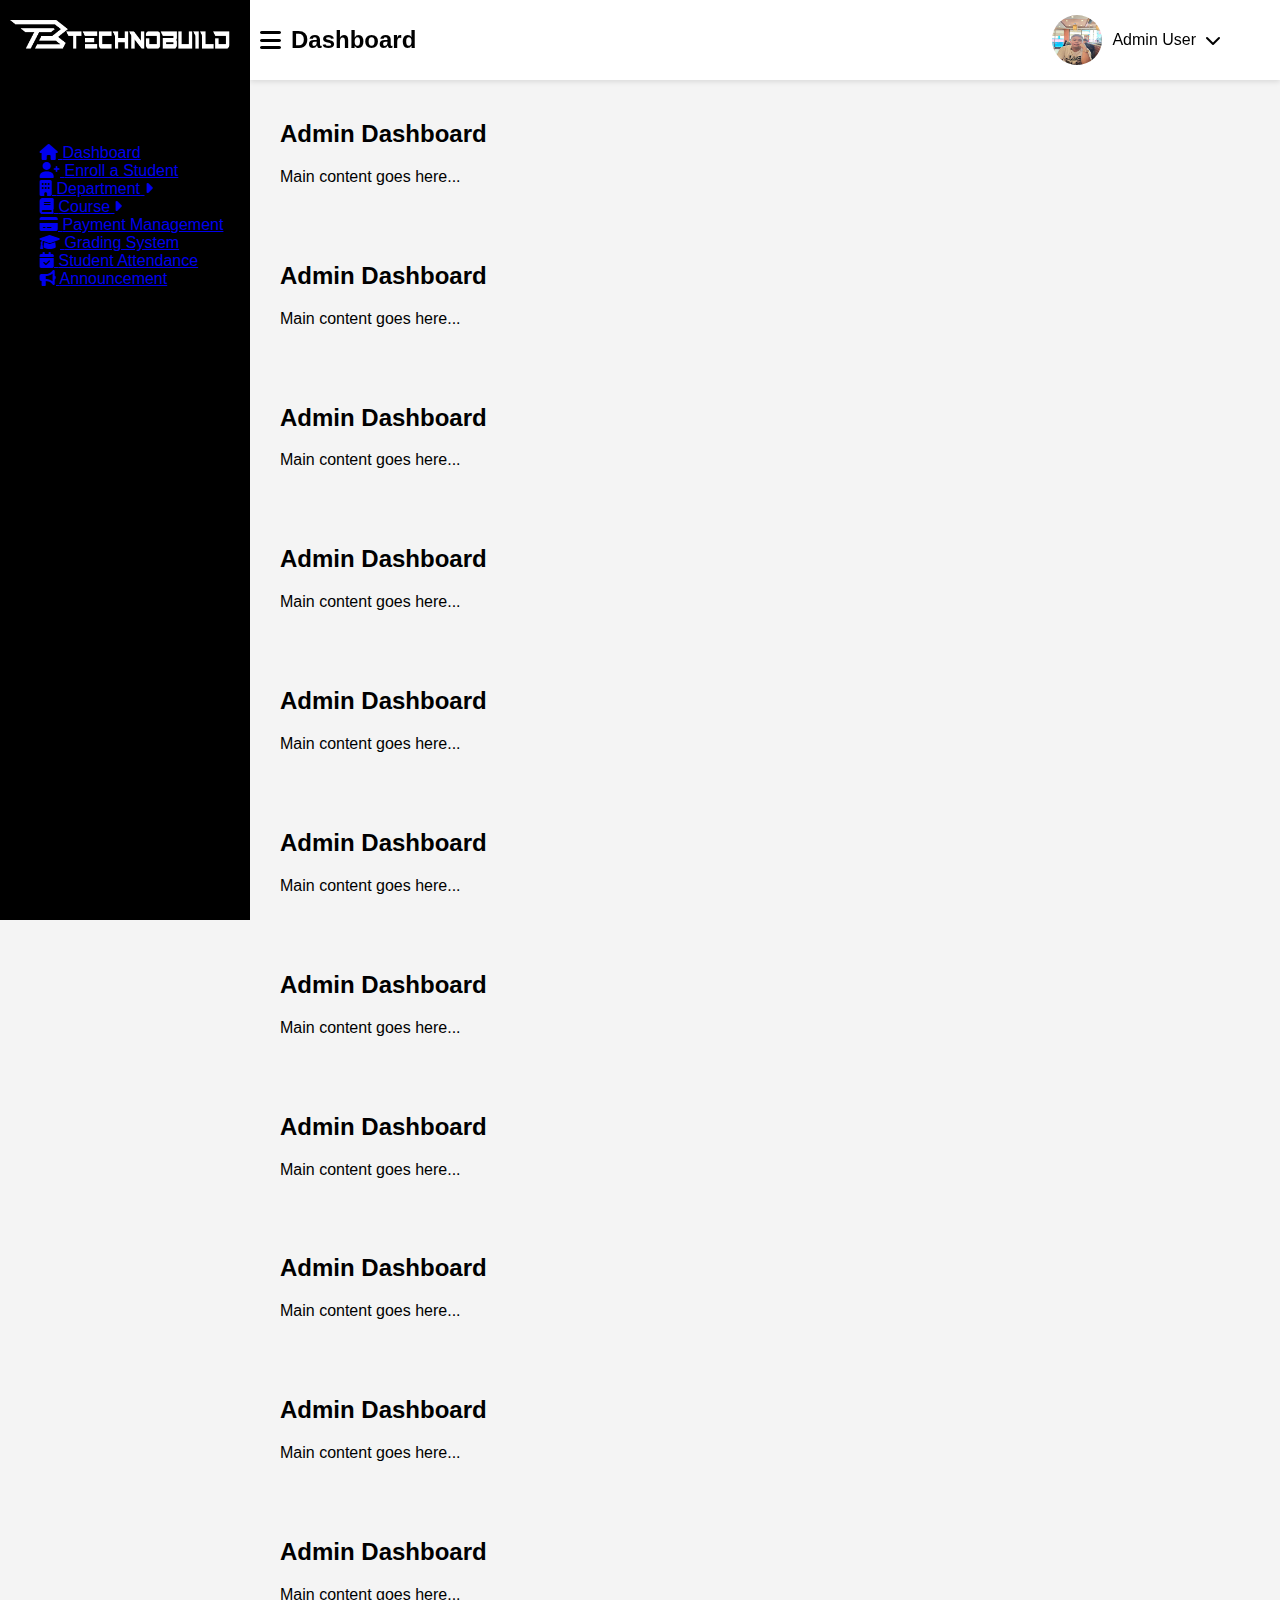
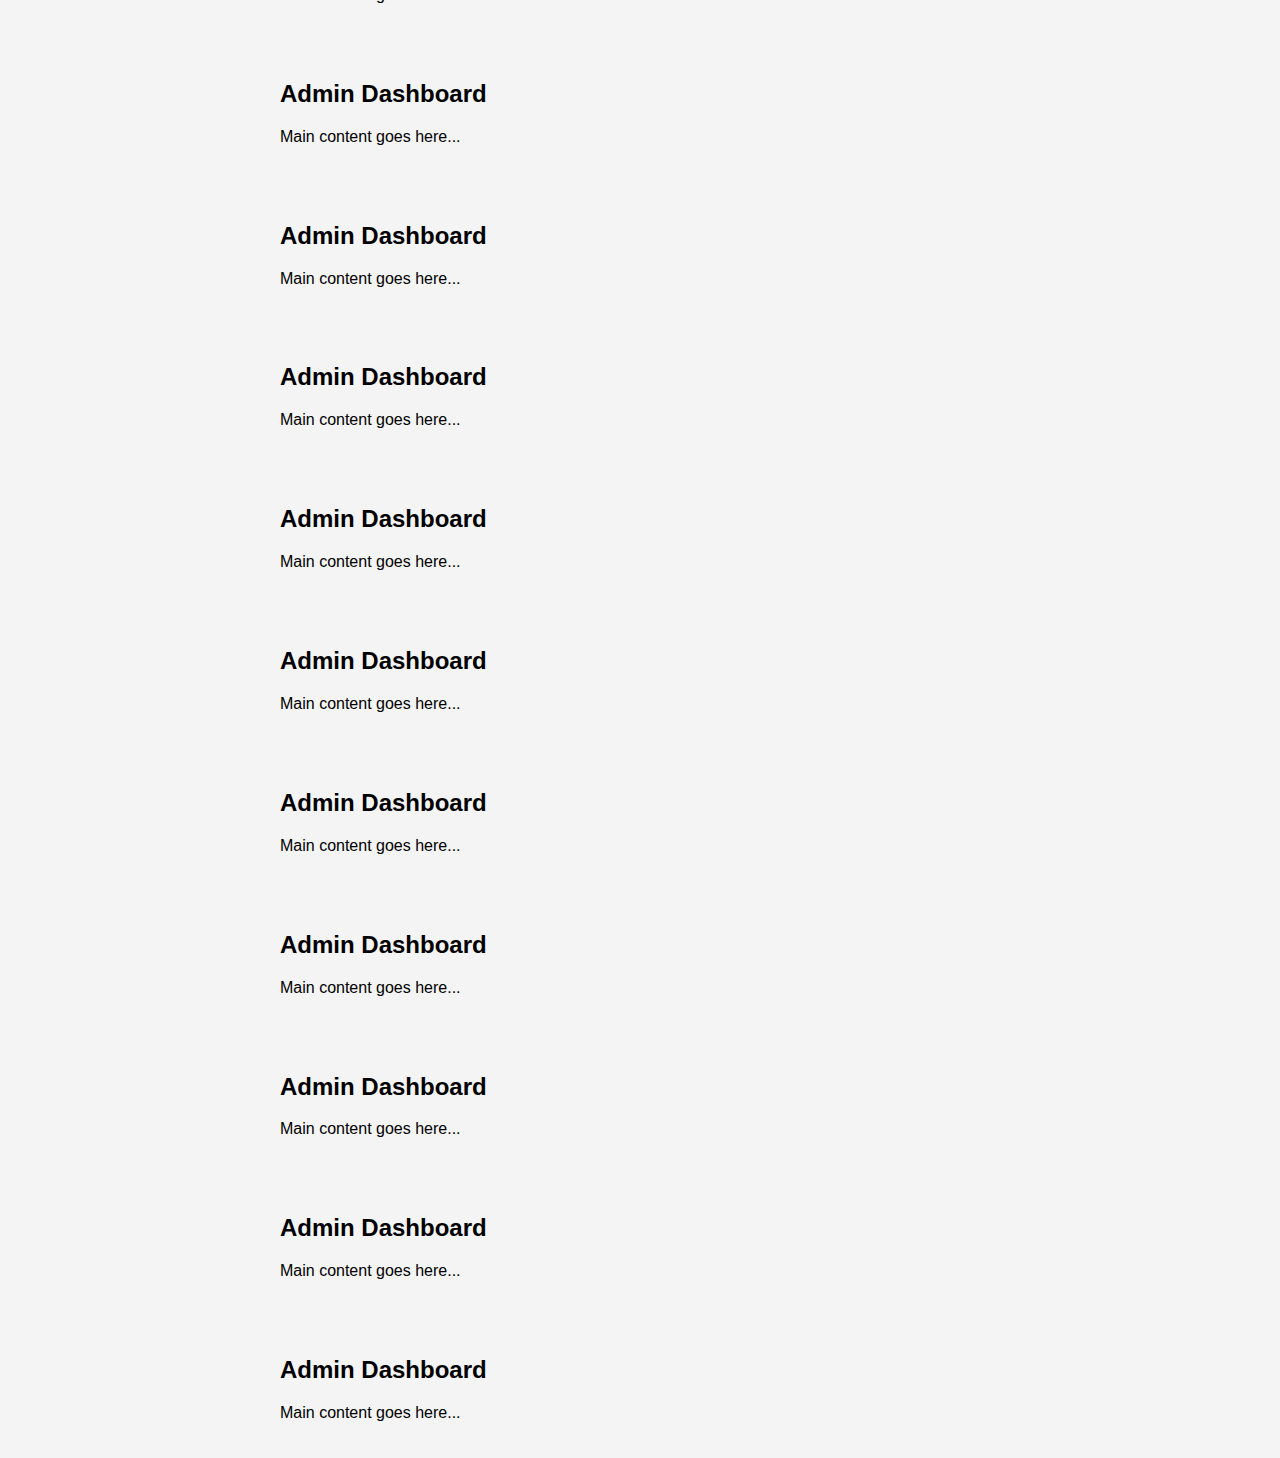
<file: admin-dashboard/index.html>
<!DOCTYPE html>
<html lang="en">

<head>
    <meta charset="UTF-8">
    <meta name="viewport" content="width=device-width, initial-scale=1.0">
    <title>Admin Dashboard</title>
    <link rel="stylesheet" href="style.css">
    <link rel="icon" href="./images/Asset 2.png" type="image/png">
    <link rel="stylesheet" href="https://cdnjs.cloudflare.com/ajax/libs/font-awesome/6.0.0-beta3/css/all.min.css">

</head>

<body>

    <!-- Side Navbar Section -->
    <div class="sidenav-menu">
        <div class="logo-dashboard">
            <img src="./images/Final-Logo-2.png" alt="">
        </div>
        <ul>
            <li><a href="#dashboard" data-title="Dashboard"><i class="fa-solid fa-house"></i> <span>Dashboard</span></a></li>
            <li><a href="#enroll-student" data-title="Enroll a Student"><i class="fa-solid fa-user-plus"></i> <span>Enroll a Student</span></a></li>

            <li class="sidebar-dropdown">
                <a href="#department" class="sidebar-dropdown-btn" data-title="Department">
                    <i class="fa-solid fa-building"></i> <span>Department</span>
                    <i class="fa-solid fa-caret-right dropdown-icon"></i>
                </a>
                <ul class="sidebar-dropdown-content">
                    <li><a href="#tvet" data-title="TVET"><i class="fa-solid fa-tools"></i> <span>TVET</span></a></li>
                    <li><a href="#high-school" data-title="High School"><i class="fa-solid fa-school"></i> <span>HIGH SCHOOL</span></a></li>
                    <li><a href="#college" data-title="College"><i class="fa-solid fa-university"></i> <span>COLLEGE</span></a></li>
                </ul>
            </li>

            <li class="sidebar-dropdown">
                <a href="#course" class="sidebar-dropdown-btn" data-title="Course">
                    <i class="fa-solid fa-book"></i> <span>Course</span>
                    <i class="fa-solid fa-caret-right dropdown-icon"></i>
                </a>
                <ul class="sidebar-dropdown-content">
                    <li><a href="#bsit" data-title="BSIT"><i class="fa-solid fa-laptop-code"></i> <span>BSIT</span></a></li>
                    <li><a href="#bsba" data-title="BSBA"><i class="fa-solid fa-chart-line"></i> <span>BSBA</span></a></li>
                    <li><a href="#bshm" data-title="BSHM"><i class="fa-solid fa-utensils"></i> <span>BSHM</span></a></li>
                    <li><a href="#bstm" data-title="BSTM"><i class="fa-solid fa-plane"></i> <span>BSTM</span></a></li>
                </ul>
            </li>

            <li><a href="#payment-management" data-title="Payment Management"><i class="fa-solid fa-credit-card"></i> <span>Payment Management</span></a></li>
            <li><a href="#grading-system" data-title="Grading System"><i class="fa-solid fa-graduation-cap"></i> <span>Grading System</span></a></li>
            <li><a href="#student-attendance" data-title="Student Attendance"><i class="fa-solid fa-calendar-check"></i> <span>Student Attendance</span></a></li>
            <li><a href="#announcement" data-title="Announcement"><i class="fa-solid fa-bullhorn"></i> <span>Announcement</span></a></li>
        </ul>
    </div>
    <!-- Side Navbar Section -->

    <!-- Topbar Header Section -->
    <div class="topbar">
        <!-- Title and Dashboard icon -->
        <div class="title">
            <i class="fas fa-bars"></i>
            <span>Dashboard</span> <!-- Display the page name here -->
        </div>

        <!-- Search box
        <div class="search-box">
            <input type="text" placeholder="Search Here">
            <button title="search"><i class="fas fa-search"></i></button>
        </div> -->

        <!-- User Profile -->
        <div class="user-profile">
            <img src="./images/peter24 (1).jpg" alt="User Profile"> <!-- Replace with the actual user image -->
            <span class="user-name">Admin User</span>
            <i class="fas fa-chevron-down dropdown-icon"></i>
        </div>
    </div>


    <!-- Main content -->
    <div class="main-content">
        <h2>Admin Dashboard</h2>
        <p>Main content goes here...</p>
    </div>
    <div class="main-content">
        <h2>Admin Dashboard</h2>
        <p>Main content goes here...</p>
    </div>
    <div class="main-content">
        <h2>Admin Dashboard</h2>
        <p>Main content goes here...</p>
    </div>
    <div class="main-content">
        <h2>Admin Dashboard</h2>
        <p>Main content goes here...</p>
    </div>
    <div class="main-content">
        <h2>Admin Dashboard</h2>
        <p>Main content goes here...</p>
    </div>
    <div class="main-content">
        <h2>Admin Dashboard</h2>
        <p>Main content goes here...</p>
    </div>
    <div class="main-content">
        <h2>Admin Dashboard</h2>
        <p>Main content goes here...</p>
    </div>
    <div class="main-content">
        <h2>Admin Dashboard</h2>
        <p>Main content goes here...</p>
    </div>
    <div class="main-content">
        <h2>Admin Dashboard</h2>
        <p>Main content goes here...</p>
    </div>
    <div class="main-content">
        <h2>Admin Dashboard</h2>
        <p>Main content goes here...</p>
    </div>
    <div class="main-content">
        <h2>Admin Dashboard</h2>
        <p>Main content goes here...</p>
    </div>
    <div class="main-content">
        <h2>Admin Dashboard</h2>
        <p>Main content goes here...</p>
    </div>
    <div class="main-content">
        <h2>Admin Dashboard</h2>
        <p>Main content goes here...</p>
    </div>
    <div class="main-content">
        <h2>Admin Dashboard</h2>
        <p>Main content goes here...</p>
    </div>
    <div class="main-content">
        <h2>Admin Dashboard</h2>
        <p>Main content goes here...</p>
    </div>
    <div class="main-content">
        <h2>Admin Dashboard</h2>
        <p>Main content goes here...</p>
    </div>
    <div class="main-content">
        <h2>Admin Dashboard</h2>
        <p>Main content goes here...</p>
    </div>
    <div class="main-content">
        <h2>Admin Dashboard</h2>
        <p>Main content goes here...</p>
    </div>
    <div class="main-content">
        <h2>Admin Dashboard</h2>
        <p>Main content goes here...</p>
    </div>
    <div class="main-content">
        <h2>Admin Dashboard</h2>
        <p>Main content goes here...</p>
    </div>
    <div class="main-content">
        <h2>Admin Dashboard</h2>
        <p>Main content goes here...</p>
    </div>
    </div>
    <!-- Main content -->



    <script>
        // Script to toggle dropdowns
        var dropdown = document.getElementsByClassName("dropdown-btn");
        var i;

        for (i = 0; i < dropdown.length; i++) {
            dropdown[i].addEventListener("click", function () {
                this.classList.toggle("active");
                var dropdownContent = this.nextElementSibling;
                if (dropdownContent.style.display === "block") {
                    dropdownContent.style.display = "none";
                } else {
                    dropdownContent.style.display = "block";
                }
            });
        }
    </script>

</body>

</html>
</file>
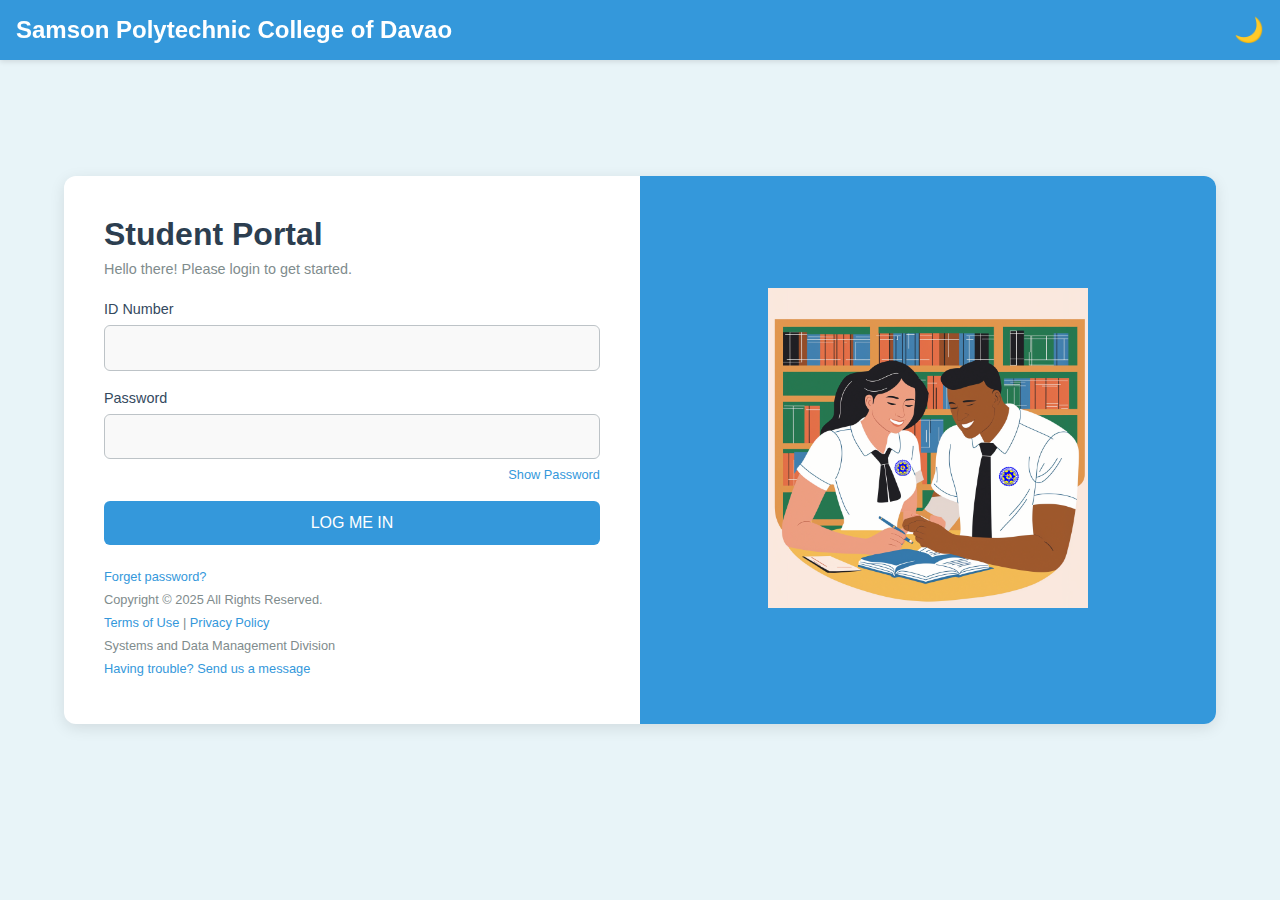
<file: portalloginpage.html>
<!DOCTYPE html>
<html lang="en">

<head>
    <meta charset="UTF-8">
    <meta name="viewport" content="width=device-width, initial-scale=1.0">
    <title>Student Portal Login</title>

    <style>
        /* General Reset */
        * {
            margin: 0;
            padding: 0;
            box-sizing: border-box;
        }

        body {
            font-family: 'Segoe UI', Tahoma, Geneva, Verdana, sans-serif;
            background-color: #e8f4f8;
            display: flex;
            justify-content: center;
            align-items: center;
            min-height: 100vh;
            color: #333;
            transition: background-color 0.3s ease, color 0.3s ease;
        }

        body.dark-mode {
            background-color: #1a1a1a;
            color: #f4f4f4;
        }

        .container {
            display: flex;
            width: 90%;
            max-width: 1200px;
            background-color: #ffffff;
            border-radius: 12px;
            box-shadow: 0 4px 15px rgba(0, 0, 0, 0.1);
            overflow: hidden;
            flex-direction: row;
            transition: background-color 0.3s ease;
        }

        body.dark-mode .container {
            background-color: #2c3e50;
        }

        .login-container {
            flex: 1;
            padding: 2.5rem;
            max-width: 50%;
        }

        .animation-container {
            flex: 1;
            background-color: #3498db;
            display: flex;
            justify-content: center;
            align-items: center;
        }

        .student-animation {
            text-align: center;
        }

        .student-image {
            width: 80%;
            max-width: 400px;
            animation: float 3s ease-in-out infinite;
        }

        @keyframes float {

            0%,
            100% {
                transform: translateY(0);
            }

            50% {
                transform: translateY(-20px);
            }
        }

        .login-header {
            margin-bottom: 1.5rem;
        }

        .login-header h1 {
            font-size: 2rem;
            color: #2c3e50;
            margin-bottom: 0.5rem;
            transition: color 0.3s ease;
        }

        body.dark-mode .login-header h1 {
            color: #f4f4f4;
        }

        .login-header p {
            color: #7f8c8d;
            font-size: 0.9rem;
            transition: color 0.3s ease;
        }

        body.dark-mode .login-header p {
            color: #bdc3c7;
        }

        .login-form .form-group {
            margin-bottom: 1.2rem;
            text-align: left;
        }

        .login-form .form-group label {
            display: block;
            margin-bottom: 0.5rem;
            color: #34495e;
            font-size: 0.9rem;
            transition: color 0.3s ease;
        }

        body.dark-mode .login-form .form-group label {
            color: #f4f4f4;
        }

        .login-form .form-group input,
        .login-form .form-group select {
            width: 100%;
            padding: 0.8rem;
            border: 1px solid #bdc3c7;
            border-radius: 6px;
            font-size: 1rem;
            background-color: #f9f9f9;
            transition: border-color 0.3s ease, background-color 0.3s ease, color 0.3s ease;
        }

        body.dark-mode .login-form .form-group input,
        body.dark-mode .login-form .form-group select {
            background-color: #34495e;
            border-color: #555;
            color: #f4f4f4;
        }

        .login-form .form-group input:focus,
        .login-form .form-group select:focus {
            outline: none;
            border-color: #3498db;
        }

        .login-form .form-group .show-password {
            display: block;
            margin-top: 0.5rem;
            color: #3498db;
            font-size: 0.8rem;
            cursor: pointer;
            text-align: right;
            transition: color 0.3s ease;
        }

        body.dark-mode .login-form .form-group .show-password {
            color: #1abc9c;
        }

        .login-button {
            width: 100%;
            padding: 0.8rem;
            background-color: #3498db;
            color: #fff;
            border: none;
            border-radius: 6px;
            font-size: 1rem;
            cursor: pointer;
            transition: background-color 0.3s ease;
        }

        .login-button:hover {
            background-color: #2980b9;
        }

        body.dark-mode .login-button {
            background-color: #1abc9c;
        }

        body.dark-mode .login-button:hover {
            background-color: #16a085;
        }

        .login-footer {
            margin-top: 1.5rem;
            font-size: 0.8rem;
            color: #7f8c8d;
            transition: color 0.3s ease;
        }

        body.dark-mode .login-footer {
            color: #bdc3c7;
        }

        .login-footer a {
            color: #3498db;
            text-decoration: none;
            transition: color 0.3s ease;
        }

        body.dark-mode .login-footer a {
            color: #1abc9c;
        }

        .login-footer a:hover {
            text-decoration: underline;
        }

        .login-footer p {
            margin: 0.5rem 0;
        }

        /* Header */
        .header {
            position: fixed;
            top: 0;
            left: 0;
            width: 100%;
            background-color: #3498db;
            padding: 1rem;
            display: flex;
            justify-content: space-between;
            align-items: center;
            box-shadow: 0 2px 5px rgba(0, 0, 0, 0.1);
            z-index: 1000;
            transition: background-color 0.3s ease;
        }

        body.dark-mode .header {
            background-color: #2c3e50;
        }

        .header h1 {
            font-size: 1.5rem;
            color: #fff;
            margin: 0;
        }

        .theme-toggle {
            font-size: 1.5rem;
            color: #fff;
            cursor: pointer;
            transition: color 0.3s ease;
        }

        body.dark-mode .theme-toggle {
            color: #f4f4f4;
        }

        /* Responsive Design */
        @media (max-width: 1024px) {
            .container {
                flex-direction: column;
                align-items: center;
            }

            .login-container {
                max-width: 80%;
                padding: 2rem;
            }

            .animation-container {
                display: none;
            }
        }

        @media (max-width: 768px) {
            .login-container {
                max-width: 90%;
                padding: 1.5rem;
            }

            .login-header h1 {
                font-size: 1.8rem;
            }

            .login-header p {
                font-size: 0.8rem;
            }

            .login-form .form-group input,
            .login-form .form-group select {
                padding: 0.7rem;
                font-size: 0.9rem;
            }

            .login-button {
                padding: 0.7rem;
                font-size: 0.9rem;
            }

            .login-footer {
                font-size: 0.75rem;
            }
        }

        @media (max-width: 480px) {
            .login-container {
                max-width: 100%;
                padding: 1rem;
            }

            .login-header h1 {
                font-size: 1.5rem;
            }

            .login-header p {
                font-size: 0.75rem;
            }

            .login-form .form-group input,
            .login-form .form-group select {
                padding: 0.6rem;
                font-size: 0.85rem;
            }

            .login-button {
                padding: 0.6rem;
                font-size: 0.85rem;
            }

            .login-footer {
                font-size: 0.7rem;
            }
        }
    </style>

</head>

<body>
    <!-- Header -->
    <div class="header">
        <h1>Samson Polytechnic College of Davao</h1>
        <div class="theme-toggle" onclick="toggleTheme()">🌙</div>
    </div>

    <!-- Main Content -->
    <div class="container">
        <!-- Left Side: Login Form -->
        <div class="login-container">
            <div class="login-header">
                <h1>Student Portal</h1>
                <p>Hello there! Please login to get started.</p>
            </div>
            <form id="loginForm" class="login-form">
                <div class="form-group">
                    <label for="idNumber">ID Number</label>
                    <input type="text" id="idNumber" name="idNumber" required>
                </div>
                <div class="form-group">
                    <label for="password">Password</label>
                    <input type="password" id="password" name="password" required>
                    <span class="show-password" onclick="togglePassword()">Show Password</span>
                </div>
                <button type="submit" class="login-button">LOG ME IN</button>
            </form>
            <div class="login-footer">
                <p><a href="#">Forget password?</a></p>
                <p>Copyright © 2025 All Rights Reserved.</p>
                <p><a href="#">Terms of Use</a> | <a href="#">Privacy Policy</a></p>
                <p>Systems and Data Management Division</p>
                <p><a href="#">Having trouble? Send us a message</a></p>
            </div>
        </div>

        <!-- Right Side: Student Animation -->
        <div class="animation-container">
            <div class="student-animation">
                <img src="./image/PORTALLOGO.png" alt="Student Animation" class="student-image">
            </div>
        </div>
    </div>

    <script>
        // Toggle Password Visibility
        function togglePassword() {
            const passwordInput = document.getElementById('password');
            if (passwordInput.type === 'password') {
                passwordInput.type = 'text';
            } else {
                passwordInput.type = 'password';
            }
        }

        // Toggle Theme (Light/Dark Mode)
        function toggleTheme() {
            const body = document.body;
            const themeToggle = document.querySelector('.theme-toggle');

            body.classList.toggle('dark-mode');

            // Change icon based on theme
            if (body.classList.contains('dark-mode')) {
                themeToggle.textContent = '☀️'; // Sun icon for light mode
            } else {
                themeToggle.textContent = '🌙'; // Moon icon for dark mode
            }
        }

        // Form Submission
        document.getElementById('loginForm').addEventListener('submit', function (event) {
            event.preventDefault();
            const idNumber = document.getElementById('idNumber').value;
            const password = document.getElementById('password').value;

            // Simple validation
            if (idNumber === "12345" && password === "student") {
                alert('Login successful!');
                // Redirect to the student portal dashboard or another page
                window.location.href = 'modal.html';
            } else {
                alert('Invalid ID Number or Password');
            }
        });
    </script>
</body>

</html>
</file>
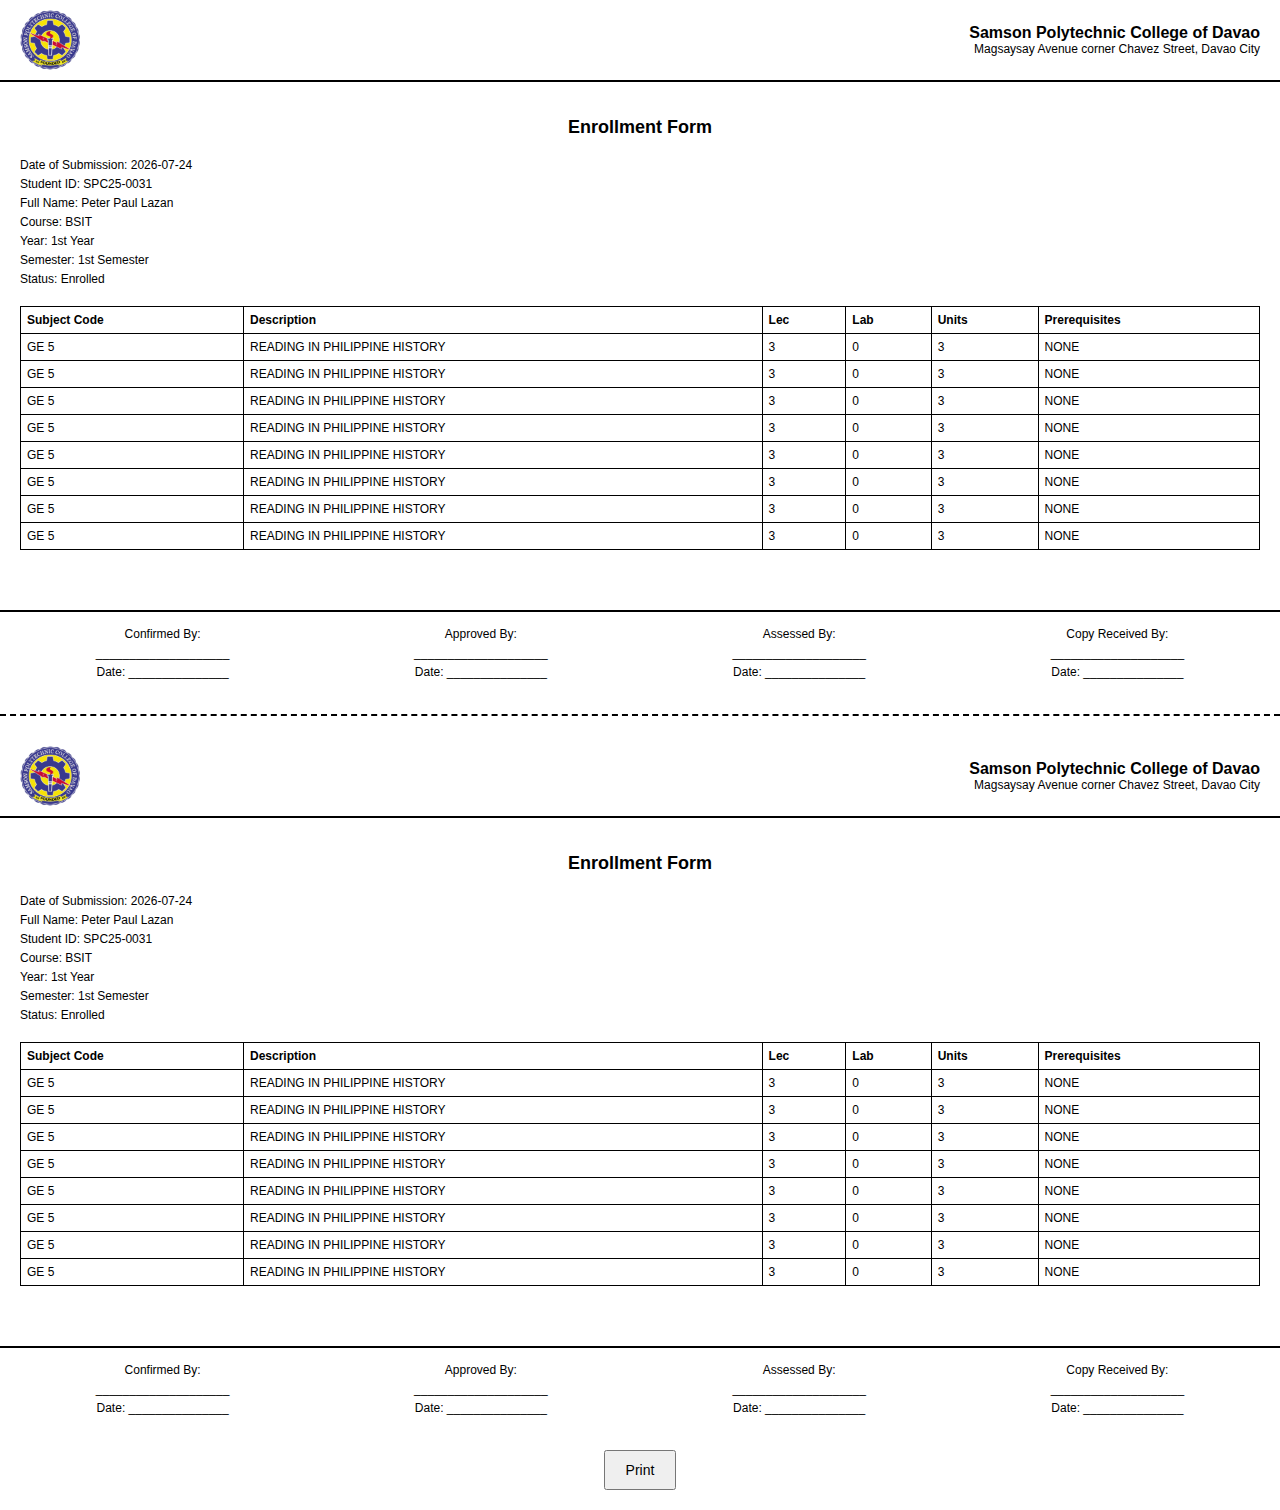
<file: print_sample.html>
<!DOCTYPE html>
<html lang="en">

<head>
    <meta charset="UTF-8">
    <meta name="viewport" content="width=device-width, initial-scale=1.0">
    <title>Loading Subject Template</title>
    <style>
        body {
            font-family: Arial, sans-serif;
            margin: 0;
            padding: 0;
            box-sizing: border-box;
            font-size: 12px;
        }

        header {
            display: flex;
            justify-content: space-between;
            align-items: center;
            padding: 10px 20px;
            border-bottom: 2px solid #000;
        }

        header img {
            height: 60px;
        }

        header .school-info {
            text-align: right;
        }

        header .school-info h1 {
            margin: 0;
            font-size: 16px;
        }

        header .school-info p {
            margin: 0;
            font-size: 12px;
        }

        .form-container {
            padding: 20px;
        }

        .form-container h2 {
            text-align: center;
            margin-bottom: 20px;
        }

        .form-container .form-detail {
            margin-bottom: 20px;
        }

        .form-container .form-detail p {
            margin: 5px 0;
        }

        .form-container table {
            width: 100%;
            border-collapse: collapse;
            margin-bottom: 20px;
        }

        .form-container table,
        .form-container th,
        .form-container td {
            border: 1px solid #000;
        }

        .form-container th,
        .form-container td {
            padding: 6px;
            text-align: left;
        }

        footer {
            display: flex;
            justify-content: space-between;
            padding: 10px 20px;
            border-top: 2px solid #000;
            margin-top: 20px;
        }

        footer .signature-box {
            width: 23%;
            text-align: center;
        }

        footer .signature-box p {
            margin: 5px 0;
        }

        .duplicated {
            border-top: 2px dashed #000;
            margin-top: 20px;
            padding-top: 20px;
        }

        .print-button-container {
            text-align: center;
            margin: 20px 0;
        }

        .print-button-container button {
            padding: 10px 20px;
            font-size: 14px;
        }

        @media print {
            .print-button-container {
                display: none;
            }
        }
    </style>
</head>

<body>
    <header>
        <img src="./uploads/Samson-Logo.png" alt="School Logo">
        <div class="school-info">
            <h1>Samson Polytechnic College of Davao</h1>
            <p>Magsaysay Avenue corner Chavez Street, Davao City</p>
        </div>
    </header>
    <div class="form-container">
        <h2>Enrollment Form</h2>
        <div class="form-detail">
            <p>Date of Submission: <span id="submission-date"></span></p>
            <p>Student ID: SPC25-0031</p>
            <p>Full Name: Peter Paul Lazan</p>
            <p>Course: BSIT</p>
            <p>Year: 1st Year</p>
            <p>Semester: 1st Semester</p>
            <p>Status: Enrolled</p>
        </div>
        <table>
            <thead>
                <tr>
                    <th>Subject Code</th>
                    <th>Description</th>
                    <th>Lec</th>
                    <th>Lab</th>
                    <th>Units</th>
                    <th>Prerequisites</th>
                </tr>
            </thead>
            <tbody>
                <tr>
                    <td>GE 5</td>
                    <td>READING IN PHILIPPINE HISTORY</td>
                    <td>3</td>
                    <td>0</td>
                    <td>3</td>
                    <td>NONE</td>
                </tr>
                <tr>
                    <td>GE 5</td>
                    <td>READING IN PHILIPPINE HISTORY</td>
                    <td>3</td>
                    <td>0</td>
                    <td>3</td>
                    <td>NONE</td>
                </tr>
                <tr>
                    <td>GE 5</td>
                    <td>READING IN PHILIPPINE HISTORY</td>
                    <td>3</td>
                    <td>0</td>
                    <td>3</td>
                    <td>NONE</td>
                </tr>
                <tr>
                    <td>GE 5</td>
                    <td>READING IN PHILIPPINE HISTORY</td>
                    <td>3</td>
                    <td>0</td>
                    <td>3</td>
                    <td>NONE</td>
                </tr>
                <tr>
                    <td>GE 5</td>
                    <td>READING IN PHILIPPINE HISTORY</td>
                    <td>3</td>
                    <td>0</td>
                    <td>3</td>
                    <td>NONE</td>
                </tr>
                <tr>
                    <td>GE 5</td>
                    <td>READING IN PHILIPPINE HISTORY</td>
                    <td>3</td>
                    <td>0</td>
                    <td>3</td>
                    <td>NONE</td>
                </tr>
                <tr>
                    <td>GE 5</td>
                    <td>READING IN PHILIPPINE HISTORY</td>
                    <td>3</td>
                    <td>0</td>
                    <td>3</td>
                    <td>NONE</td>
                </tr>
                <tr>
                    <td>GE 5</td>
                    <td>READING IN PHILIPPINE HISTORY</td>
                    <td>3</td>
                    <td>0</td>
                    <td>3</td>
                    <td>NONE</td>
                </tr>
            </tbody>
        </table>
    </div>
    <footer>
        <div class="signature-box">
            <p>Confirmed By:</p>
            <p>____________________</p>
            <p>Date: _______________</p>
        </div>
        <div class="signature-box">
            <p>Approved By:</p>
            <p>____________________</p>
            <p>Date: _______________</p>
        </div>
        <div class="signature-box">
            <p>Assessed By:</p>
            <p>____________________</p>
            <p>Date: _______________</p>
        </div>
        <div class="signature-box">
            <p>Copy Received By:</p>
            <p>____________________</p>
            <p>Date: _______________</p>
        </div>
    </footer>

    <div class="duplicated">
        <header>
            <img src="./uploads/Samson-Logo.png" alt="School Logo">
            <div class="school-info">
                <h1>Samson Polytechnic College of Davao</h1>
                <p>Magsaysay Avenue corner Chavez Street, Davao City</p>
            </div>
        </header>
        <div class="form-container">
            <h2>Enrollment Form</h2>
            <div class="form-detail">
                <p>Date of Submission: <span id="submission-date-duplicate"></span></p>
                <p>Full Name: Peter Paul Lazan</p>
                <p>Student ID: SPC25-0031</p>
                <p>Course: BSIT</p>
                <p>Year: 1st Year</p>
                <p>Semester: 1st Semester</p>
                <p>Status: Enrolled</p>
            </div>
            <table>
                <thead>
                    <tr>
                        <th>Subject Code</th>
                        <th>Description</th>
                        <th>Lec</th>
                        <th>Lab</th>
                        <th>Units</th>
                        <th>Prerequisites</th>
                    </tr>
                </thead>
                <tbody>
                    <tr>
                        <td>GE 5</td>
                        <td>READING IN PHILIPPINE HISTORY</td>
                        <td>3</td>
                        <td>0</td>
                        <td>3</td>
                        <td>NONE</td>
                    </tr>
                    <tr>
                        <td>GE 5</td>
                        <td>READING IN PHILIPPINE HISTORY</td>
                        <td>3</td>
                        <td>0</td>
                        <td>3</td>
                        <td>NONE</td>
                    </tr>
                    <tr>
                        <td>GE 5</td>
                        <td>READING IN PHILIPPINE HISTORY</td>
                        <td>3</td>
                        <td>0</td>
                        <td>3</td>
                        <td>NONE</td>
                    </tr>
                    <tr>
                        <td>GE 5</td>
                        <td>READING IN PHILIPPINE HISTORY</td>
                        <td>3</td>
                        <td>0</td>
                        <td>3</td>
                        <td>NONE</td>
                    </tr>
                    <tr>
                        <td>GE 5</td>
                        <td>READING IN PHILIPPINE HISTORY</td>
                        <td>3</td>
                        <td>0</td>
                        <td>3</td>
                        <td>NONE</td>
                    </tr>
                    <tr>
                        <td>GE 5</td>
                        <td>READING IN PHILIPPINE HISTORY</td>
                        <td>3</td>
                        <td>0</td>
                        <td>3</td>
                        <td>NONE</td>
                    </tr>
                    <tr>
                        <td>GE 5</td>
                        <td>READING IN PHILIPPINE HISTORY</td>
                        <td>3</td>
                        <td>0</td>
                        <td>3</td>
                        <td>NONE</td>
                    </tr>
                    <tr>
                        <td>GE 5</td>
                        <td>READING IN PHILIPPINE HISTORY</td>
                        <td>3</td>
                        <td>0</td>
                        <td>3</td>
                        <td>NONE</td>
                    </tr>
                </tbody>
            </table>
        </div>
        <footer>
            <div class="signature-box">
                <p>Confirmed By:</p>
                <p>____________________</p>
                <p>Date: _______________</p>
            </div>
            <div class="signature-box">
                <p>Approved By:</p>
                <p>____________________</p>
                <p>Date: _______________</p>
            </div>
            <div class="signature-box">
                <p>Assessed By:</p>
                <p>____________________</p>
                <p>Date: _______________</p>
            </div>
            <div class="signature-box">
                <p>Copy Received By:</p>
                <p>____________________</p>
                <p>Date: _______________</p>
            </div>
        </footer>
    </div>

    <div class="print-button-container">
        <button onclick="window.print()">Print</button>
    </div>

    <script>
        document.addEventListener('DOMContentLoaded', (event) => {
            const today = new Date().toISOString().split('T')[0];
            document.getElementById('submission-date').textContent = today;
            document.getElementById('submission-date-duplicate').textContent = today;
        });
    </script>
</body>

</html>
</file>
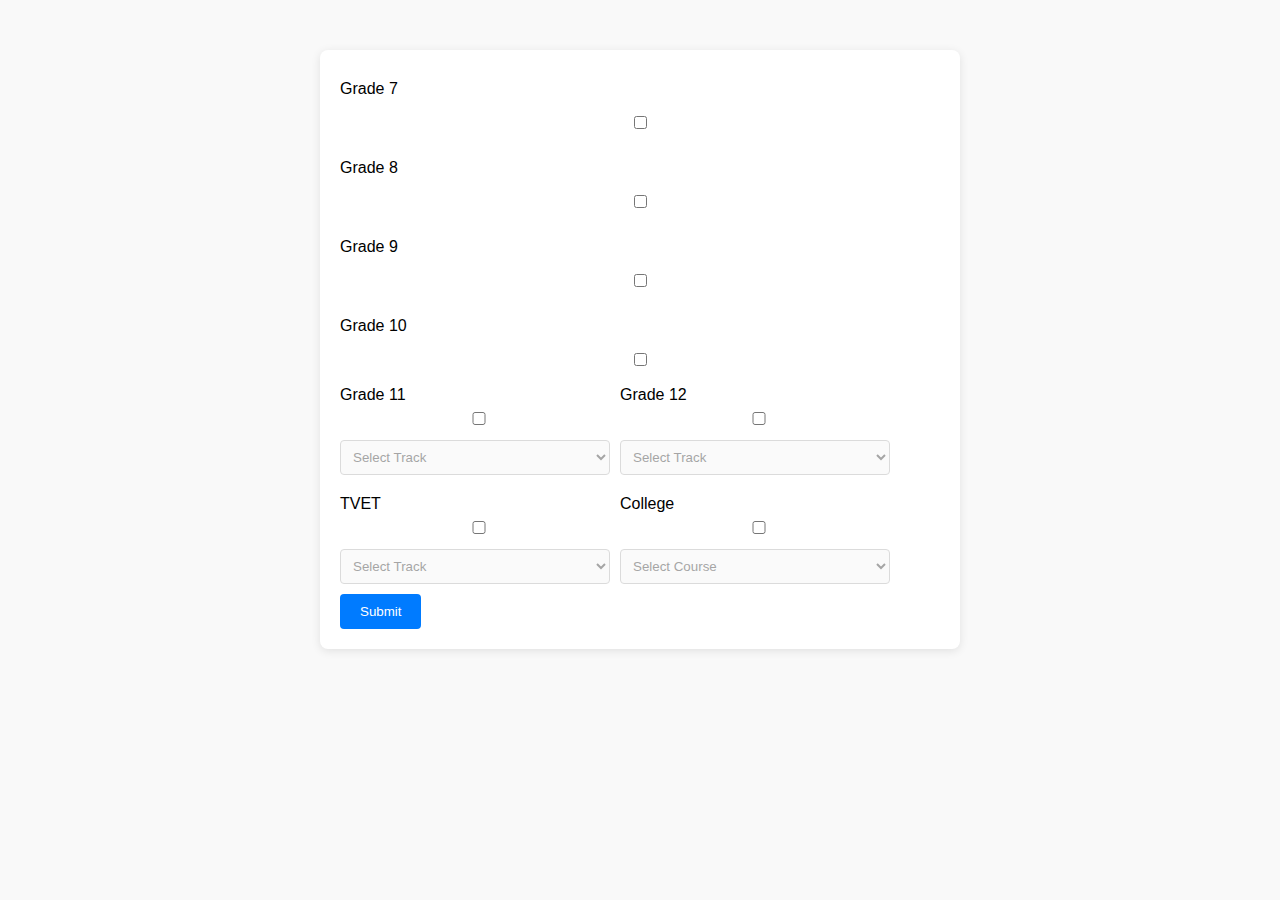
<file: sa.html>
<!DOCTYPE html>
<html lang="en">

<head>
    <meta charset="UTF-8">
    <meta name="viewport" content="width=device-width, initial-scale=1.0">
    <title>Enrollment Form</title>
    <style>
        body {
            font-family: Arial, sans-serif;
            background-color: #f9f9f9;
            margin: 0;
            padding: 0;
        }

        .form {
            max-width: 600px;
            margin: 50px auto;
            padding: 20px;
            background-color: #fff;
            border-radius: 8px;
            box-shadow: 0 2px 10px rgba(0, 0, 0, 0.1);
        }

        .form label {
            display: block;
            margin: 10px 0 5px;
        }

        .form input,
        .form select {
            width: 100%;
            padding: 8px;
            margin-bottom: 10px;
            border: 1px solid #ddd;
            border-radius: 4px;
        }

        .form button {
            padding: 10px 20px;
            background-color: #007bff;
            color: #fff;
            border: none;
            border-radius: 4px;
            cursor: pointer;
        }

        .form button:hover {
            background-color: #0056b3;
        }

        .check-course-level {
            display: flex;
            flex-wrap: wrap;
            gap: 10px;
        }

        .check-course-level div {
            width: 45%;
        }

        .check-course-level select {
            width: 100%;
            padding: 8px;
            margin-top: 5px;
            background-color: #f9f9f9;
            border: 1px solid #ccc;
        }

        .personal-data-info {
            display: flex;
            justify-content: space-between;
        }

        .personal-data {
            width: 48%;
        }

        .personal-data input {
            width: 100%;
            padding: 8px;
            margin-bottom: 10px;
            border: 1px solid #ddd;
            border-radius: 4px;
        }

        .disabled {
            background-color: #e9ecef;
            cursor: not-allowed;
        }
    </style>
</head>

<body>

    <form id="enrollForm" class="form" action="submit.php" method="POST" onsubmit="return validateEnrollForm()">
        <div class="Grade-level-course">
            <!-- Grade 7 to 10 -->
            <div class="check-course-level">
                <label for="grade7">Grade 7</label>
                <input type="checkbox" id="grade7" onclick="selectOnlyOne('grade7', 'track7')">
    
                <label for="grade8">Grade 8</label>
                <input type="checkbox" id="grade8" onclick="selectOnlyOne('grade8', 'track8')">
    
                <label for="grade9">Grade 9</label>
                <input type="checkbox" id="grade9" onclick="selectOnlyOne('grade9', 'track9')">
    
                <label for="grade10">Grade 10</label>
                <input type="checkbox" id="grade10" onclick="selectOnlyOne('grade10', 'track10')">
            </div>
    
            <!-- Grade 11 and 12 -->
            <div class="check-course-level">
                <div>
                    <label for="grade11">Grade 11</label>
                    <input type="checkbox" id="grade11" onclick="selectOnlyOne('grade11', 'track11')">
                    <select id="track11" disabled>
                        <option value="">Select Track</option>
                        <option value="GAS">GAS</option>
                        <option value="STEM">STEM</option>
                        <option value="WAS">WAS</option>
                    </select>
                </div>
    
                <div>
                    <label for="grade12">Grade 12</label>
                    <input type="checkbox" id="grade12" onclick="selectOnlyOne('grade12', 'track12')">
                    <select id="track12" disabled>
                        <option value="">Select Track</option>
                        <option value="GAS">GAS</option>
                        <option value="STEM">STEM</option>
                        <option value="WAS">WAS</option>
                    </select>
                </div>
            </div>
    
            <!-- TVET and College -->
            <div class="check-course-level">
                <div>
                    <label for="tvet">TVET</label>
                    <input type="checkbox" id="tvet" onclick="selectOnlyOne('tvet', 'trackTvet')">
                    <select id="trackTvet" disabled>
                        <option value="">Select Track</option>
                        <option value="Automotive">Automotive</option>
                        <option value="Front Office">Front Office</option>
                        <option value="Sample">Sample</option>
                    </select>
                </div>
    
                <div>
                    <label for="college">College</label>
                    <input type="checkbox" id="college" onclick="selectOnlyOne('college', 'courseCollege')">
                    <select id="courseCollege" disabled>
                        <option value="">Select Course</option>
                        <option value="BSIT">BSIT</option>
                        <option value="BSHM">BSHM</option>
                        <option value="BSBA">BSBA</option>
                    </select>
                </div>
            </div>
        </div>
    
        <button type="submit">Submit</button>
    </form>

    <script>
        // Uncheck other checkboxes
        function uncheckOther(selected) {
            const allCheckboxes = ['grade7', 'grade8', 'grade9', 'grade10'];
            allCheckboxes.forEach(checkbox => {
                if (checkbox !== selected) {
                    document.getElementById(checkbox).checked = false;
                }
            });
        }

        // Toggle select options based on checkbox
        function toggleSelect(checkboxId, selectId) {
            var checkbox = document.getElementById(checkboxId);
            var select = document.getElementById(selectId);
            select.disabled = !checkbox.checked;

            // Uncheck other grade options if Grade 11 or Grade 12 is selected
            if (checkboxId === 'grade11' || checkboxId === 'grade12') {
                var otherGrade = checkboxId === 'grade11' ? document.getElementById('grade12') : document.getElementById('grade11');
                if (checkbox.checked) {
                    otherGrade.checked = false; // Uncheck the other grade
                }
            }
        }

        // Uncheck other checkboxes in the same grade level
        function uncheckOther(currentId) {
            var checkboxes = ['grade7', 'grade8', 'grade9', 'grade10'];
            checkboxes.forEach(function (id) {
                if (id !== currentId) {
                    document.getElementById(id).checked = false;
                }
            });
        }

        // Example for generating student ID (This can be dynamic as needed)
        document.getElementById('studentID').value = 'ID-' + Math.floor(Math.random() * 1000);

        // Enable/Disable LRN based on selected grade
        document.getElementById('grade7').addEventListener('change', checkLRN);
        document.getElementById('grade8').addEventListener('change', checkLRN);
        document.getElementById('grade9').addEventListener('change', checkLRN);
        document.getElementById('grade10').addEventListener('change', checkLRN);
        document.getElementById('grade11').addEventListener('change', checkLRN);
        document.getElementById('grade12').addEventListener('change', checkLRN);

        function checkLRN() {
            var gradeCheckboxes = ['grade7', 'grade8', 'grade9', 'grade10', 'grade11', 'grade12'];
            var lrnInput = document.getElementById('LRN');
            var isGradeChecked = gradeCheckboxes.some(function (id) {
                return document.getElementById(id).checked;
            });
            lrnInput.disabled = !isGradeChecked; // Disable LRN if no grade is checked
        }

        // Call the function to set the initial state
        checkLRN();
    </script>

</body>

</html>
</file>
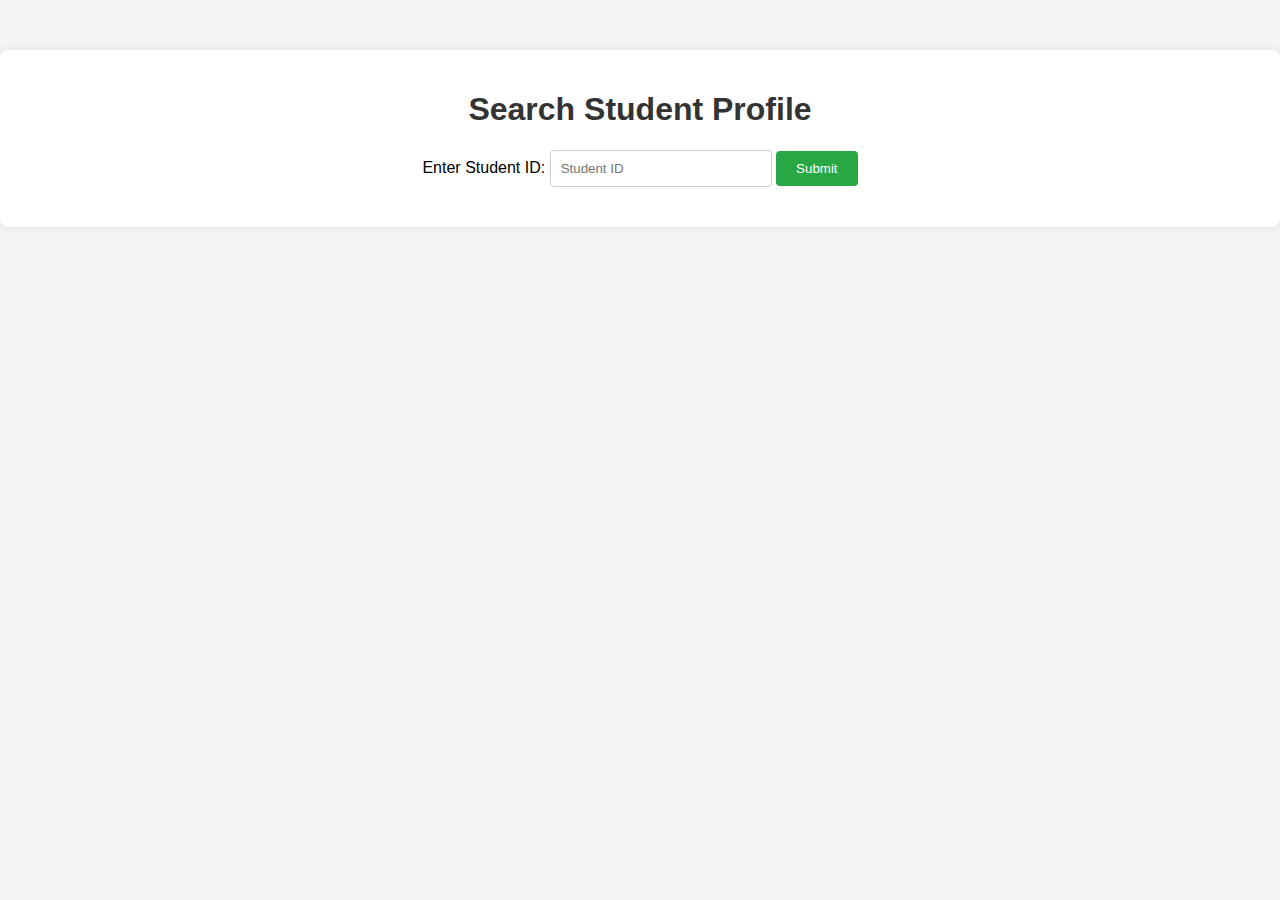
<file: search-student.html>
<!DOCTYPE html>
<html lang="en">

<head>
    <meta charset="UTF-8">
    <meta name="viewport" content="width=device-width, initial-scale=1.0">
    <title>Student Profile Search</title>
    <link rel="stylesheet" href="search.css">
</head>

<body>
    <div class="container">
        <h1>Search Student Profile</h1>
        <div class="search-section">
            <label for="studentId">Enter Student ID:</label>
            <input type="text" id="studentId" placeholder="Student ID">
            <button onclick="displayStudentProfile()">Submit</button>
        </div>

        <div id="studentProfile" class="profile-section hidden">
            <div class="left-section">
                <div class="profile-image">
                    <img src="./uploads/peter.jpg" alt="Student Profile">
                </div>
                <div class="dropdowns">
                    <label for="course">Course</label>
                    <select id="course" name="course">
                        <option selected disabled>Enter course:</option>
                        <option value="BSIT">BSIT</option>
                        <option value="BSHM">BSHM</option>
                        <option value="BSBA">BSBA</option>
                        <option value="BSTM">BSTM</option>
                        <option value="BTVTeD-AT">BTVTeD-AT</option>
                        <option value="BTVTeD-HVACR TECH">BTVTeD-HVACR TECH</option>
                        <option value="BTVTeD-FSM">BTVTeD-FSM</option>
                        <option value="BTVTeD-ET">BTVTeD-ET</option>
                    </select>

                    <label for="year_level">Year Level</label>
                    <select id="year_level" name="year_level">
                        <option selected disabled>Enter year:</option>
                        <option value="1stYear">1st Year</option>
                        <option value="2ndYear">2nd Year</option>
                        <option value="3rdYear">3rd Year</option>
                        <option value="4thYear">4th Year</option>
                    </select>

                    <label for="semester">Semester</label>
                    <select id="semester" name="semester">
                        <option selected disabled>Enter sem:</option>
                        <option value="1stSem">1st Semester</option>
                        <option value="2ndSem">2nd Semester</option>
                        <option value="Summer">Summer</option>
                    </select>
                </div>
                <button class="submit-button">Submit</button>
            </div>

            <div class="right-section">
                <h2>Student Details</h2>
                <p><strong>Student ID:</strong> <span id="displayStudentId">12345</span></p>
                <p><strong>First Name:</strong> <span id="displayFirstName">John</span></p>
                <p><strong>Middle Name:</strong> <span id="displayMiddleName">Doe</span></p>
                <p><strong>Last Name:</strong> <span id="displayLastName">Smith</span></p>
                <p><strong>Email:</strong> <span id="displayEmail">john.doe@example.com</span></p>
                <p><strong>Phone:</strong> <span id="displayPhone">123-456-7890</span></p>
                <p><strong>Address:</strong> <span id="displayAddress">123 Main St, City, Country</span></p>
                <p><strong>Province:</strong> <span id="displayProvince">Province Name</span></p>
                <div class="buttons">
                    <button>Load Subjects</button>
                    <button>Enroll Student</button>
                </div>
            </div>
        </div>
    </div>

    <script>
        function displayStudentProfile() {
            // Simulate fetching student data (static data)
            const studentProfile = {
                studentId: "12345",
                firstName: "John",
                middleName: "Doe",
                lastName: "Smith",
                email: "john.doe@example.com",
                phone: "123-456-7890",
                address: "123 Main St, City, Country",
                province: "Province Name"
            };

            // Display the student profile
            document.getElementById("displayStudentId").textContent = studentProfile.studentId;
            document.getElementById("displayFirstName").textContent = studentProfile.firstName;
            document.getElementById("displayMiddleName").textContent = studentProfile.middleName;
            document.getElementById("displayLastName").textContent = studentProfile.lastName;
            document.getElementById("displayEmail").textContent = studentProfile.email;
            document.getElementById("displayPhone").textContent = studentProfile.phone;
            document.getElementById("displayAddress").textContent = studentProfile.address;
            document.getElementById("displayProvince").textContent = studentProfile.province;

            // Show the profile section
            document.getElementById("studentProfile").classList.remove("hidden");
        }
    </script>
</body>

</html>
</file>
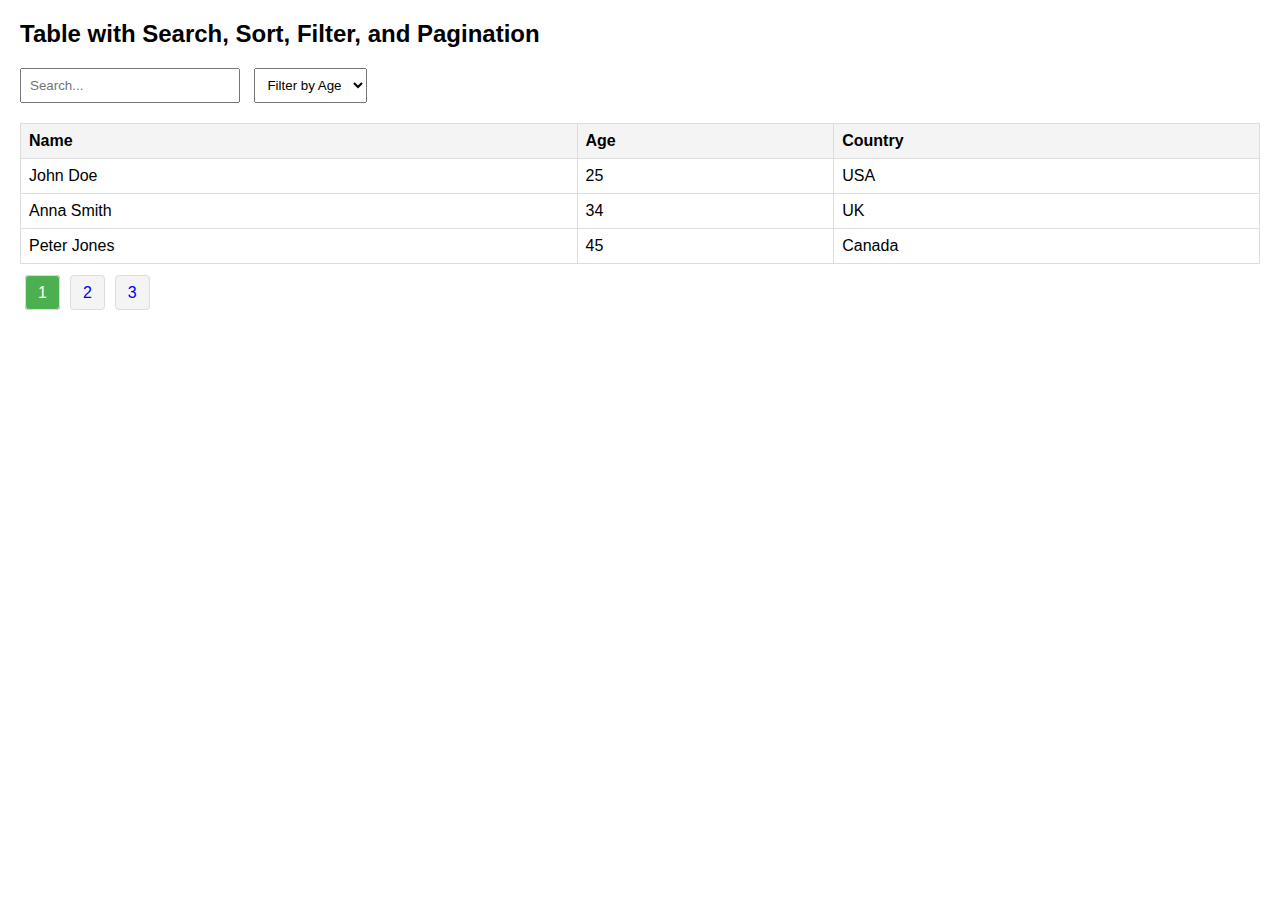
<file: table.html>
<!DOCTYPE html>
<html lang="en">
<head>
    <meta charset="UTF-8">
    <meta name="viewport" content="width=device-width, initial-scale=1.0">
    <title>Table with Search, Sort, Filter, and Pagination</title>
    <style>
        body {
            font-family: Arial, sans-serif;
            margin: 20px;
        }
        table {
            width: 100%;
            border-collapse: collapse;
            margin-top: 20px;
        }
        table, th, td {
            border: 1px solid #ddd;
        }
        th, td {
            padding: 8px;
            text-align: left;
        }
        th {
            cursor: pointer;
            background-color: #f4f4f4;
        }
        th.sort-asc::after {
            content: " ▲";
        }
        th.sort-desc::after {
            content: " ▼";
        }
        input[type="text"] {
            padding: 8px;
            margin-right: 10px;
            width: 200px;
        }
        select {
            padding: 8px;
            margin-right: 10px;
        }
        .pagination {
            margin-top: 20px;
        }
        .pagination a {
            margin: 0 5px;
            padding: 8px 12px;
            text-decoration: none;
            background-color: #f4f4f4;
            border: 1px solid #ddd;
            border-radius: 4px;
        }
        .pagination a.active {
            background-color: #4CAF50;
            color: white;
        }
        .pagination a:hover {
            background-color: #ddd;
        }
    </style>
</head>
<body>

<h2>Table with Search, Sort, Filter, and Pagination</h2>

<!-- Search and Filter -->
<input type="text" id="search" placeholder="Search..." onkeyup="searchTable()">
<select title="filter" id="filter" onchange="filterTable()">
    <option value="">Filter by Age</option>
    <option value="20">20</option>
    <option value="30">30</option>
    <option value="40">40</option>
    <option value="50">50</option>
</select>

<!-- Table -->
<table id="myTable">
    <thead>
        <tr>
            <th onclick="sortTable(0)" class="sortable">Name</th>
            <th onclick="sortTable(1)" class="sortable">Age</th>
            <th onclick="sortTable(2)" class="sortable">Country</th>
        </tr>
    </thead>
    <tbody>
        <tr>
            <td>John Doe</td>
            <td>25</td>
            <td>USA</td>
        </tr>
        <tr>
            <td>Anna Smith</td>
            <td>34</td>
            <td>UK</td>
        </tr>
        <tr>
            <td>Peter Jones</td>
            <td>45</td>
            <td>Canada</td>
        </tr>
        <tr>
            <td>Maria Garcia</td>
            <td>28</td>
            <td>Spain</td>
        </tr>
        <tr>
            <td>David Lee</td>
            <td>20</td>
            <td>USA</td>
        </tr>
        <tr>
            <td>Linda Brown</td>
            <td>32</td>
            <td>Australia</td>
        </tr>
        <tr>
            <td>James White</td>
            <td>40</td>
            <td>UK</td>
        </tr>
        <tr>
            <td>Emily Green</td>
            <td>50</td>
            <td>Canada</td>
        </tr>
    </tbody>
</table>

<!-- Pagination -->
<div class="pagination" id="pagination"></div>

<script>
// Search Function
function searchTable() {
    let input = document.getElementById("search");
    let filter = input.value.toUpperCase();
    let table = document.getElementById("myTable");
    let tr = table.getElementsByTagName("tr");

    for (let i = 1; i < tr.length; i++) {
        let td = tr[i].getElementsByTagName("td");
        let match = false;
        for (let j = 0; j < td.length; j++) {
            if (td[j]) {
                let txtValue = td[j].textContent || td[j].innerText;
                if (txtValue.toUpperCase().indexOf(filter) > -1) {
                    match = true;
                    break;
                }
            }
        }
        tr[i].style.display = match ? "" : "none";
    }
}

// Filter Function
function filterTable() {
    let filter = document.getElementById("filter").value;
    let table = document.getElementById("myTable");
    let tr = table.getElementsByTagName("tr");

    for (let i = 1; i < tr.length; i++) {
        let td = tr[i].getElementsByTagName("td");
        if (td[1]) {
            let age = td[1].textContent || td[1].innerText;
            tr[i].style.display = filter === "" || age === filter ? "" : "none";
        }
    }
}

// Sort Function
let sortDirection = [true, true, true]; // track sort direction for each column

function sortTable(n) {
    let table = document.getElementById("myTable");
    let rows = Array.from(table.rows).slice(1); // Skip header
    let switching = true;

    while (switching) {
        switching = false;
        for (let i = 0; i < rows.length - 1; i++) {
            let x = rows[i].getElementsByTagName("TD")[n];
            let y = rows[i + 1].getElementsByTagName("TD")[n];
            let shouldSwitch = false;

            if (sortDirection[n]) {
                if (x.innerHTML.toLowerCase() > y.innerHTML.toLowerCase()) {
                    shouldSwitch = true;
                    break;
                }
            } else {
                if (x.innerHTML.toLowerCase() < y.innerHTML.toLowerCase()) {
                    shouldSwitch = true;
                    break;
                }
            }
        }
        if (shouldSwitch) {
            rows[i].parentNode.insertBefore(rows[i + 1], rows[i]);
            switching = true;
            sortDirection[n] = !sortDirection[n]; // Toggle sort direction
        }
    }
}

// Pagination
let currentPage = 1;
const rowsPerPage = 3;

function paginate() {
    let table = document.getElementById("myTable");
    let rows = table.getElementsByTagName("tr");
    let totalRows = rows.length - 1; // Exclude header row
    let totalPages = Math.ceil(totalRows / rowsPerPage);
    let startIndex = (currentPage - 1) * rowsPerPage;
    let endIndex = currentPage * rowsPerPage;

    // Hide all rows
    for (let i = 1; i < rows.length; i++) {
        rows[i].style.display = "none";
    }

    // Show rows for current page
    for (let i = startIndex + 1; i <= endIndex && i < rows.length; i++) {
        rows[i].style.display = "";
    }

    // Create pagination buttons
    let pagination = document.getElementById("pagination");
    pagination.innerHTML = "";
    for (let i = 1; i <= totalPages; i++) {
        let pageButton = document.createElement("a");
        pageButton.href = "#";
        pageButton.innerHTML = i;
        pageButton.className = currentPage === i ? "active" : "";
        pageButton.onclick = function() {
            currentPage = i;
            paginate();
        };
        pagination.appendChild(pageButton);
    }
}

window.onload = function() {
    paginate();
};
</script>

</body>
</html>
</file>
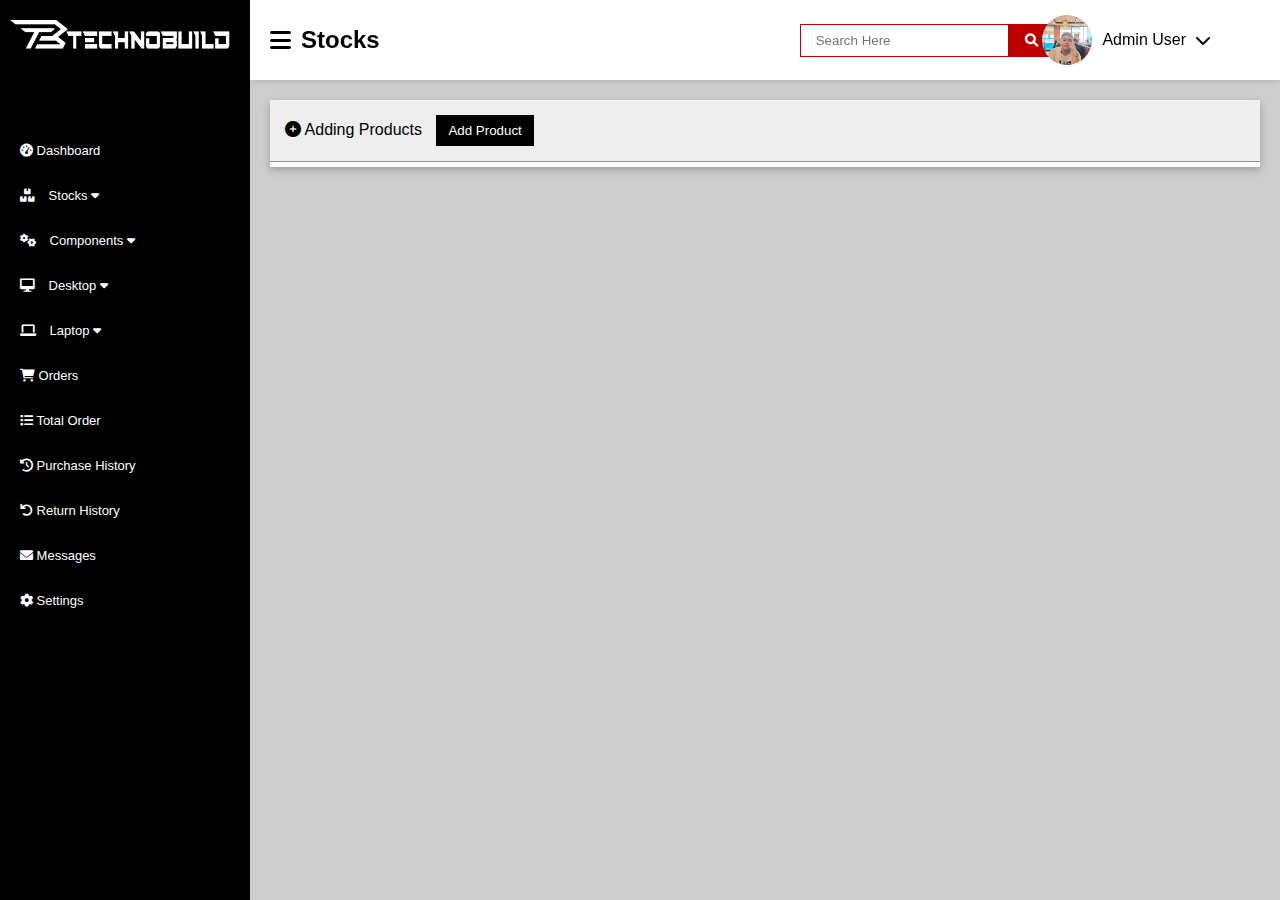
<file: admin-dashboard/add-prods.html>
<!DOCTYPE html>
<html lang="en">

<head>
    <meta charset="UTF-8">
    <meta name="viewport" content="width=device-width, initial-scale=1.0">
    <title>Admin Dashboard</title>
    <link rel="stylesheet" href="add-prods.css">
    <link rel="icon" href="./images/Asset 2.png" type="image/png">
    <link rel="stylesheet" href="https://cdnjs.cloudflare.com/ajax/libs/font-awesome/6.0.0-beta3/css/all.min.css">

</head>

<body>

    <!-- Side Navbar Section -->
    <div class="sidenav">
        <div class="logo-dashboard">
            <img src="./images/Final-Logo-2.png" alt="">
        </div>
        <a href="index.html">
            <i class="fa fa-tachometer-alt"></i> Dashboard
        </a>

        <button class="dropdown-btn">
            <i class="fa fa-boxes"></i> Stocks
            <i class="fa fa-caret-down"></i>
        </button>
        <div class="dropdown-container">
            <a href="#adding-products">
                <i class="fa fa-plus"></i> Adding Products
            </a>
        </div>

        <button class="dropdown-btn">
            <i class="fa fa-cogs"></i> Components
            <i class="fa fa-caret-down"></i>
        </button>
        <div class="dropdown-container">
            <a href="#chassing-fan"><i class="fa fa-fan"></i> Chassing Fan</a>
            <a href="#cpu-cooling"><i class="fa fa-thermometer-half"></i> CPU Cooling</a>
            <a href="#graphics-card"><i class="fa fa-video"></i> Graphics Card</a>
            <a href="#hdd"><i class="fa fa-hdd"></i> Hard Disk Drive</a>
            <a href="#ssd"><i class="fa fa-database"></i> Solid State Drive</a>
            <a href="#ram"><i class="fa fa-memory"></i> RAM</a>
            <a href="#motherboard"><i class="fa fa-microchip"></i> Motherboard</a>
            <a href="#pc-case"><i class="fa fa-desktop"></i> PC Case</a>
            <a href="#power-supply"><i class="fa fa-plug"></i> Power Supply</a>
            <a href="#processor"><i class="fa fa-microchip"></i> Processor</a>
        </div>

        <button class="dropdown-btn">
            <i class="fa fa-desktop"></i> Desktop
            <i class="fa fa-caret-down"></i>
        </button>
        <div class="dropdown-container">
            <a href="./desktop-gaming.html"><i class="fa fa-gamepad"></i> Gaming Build</a>
            <a href="#productivity-build"><i class="fa fa-briefcase"></i> Productivity Build</a>
            <a href="#home-build"><i class="fa fa-home"></i> Home Use Build</a>
        </div>

        <button class="dropdown-btn">
            <i class="fa fa-laptop"></i> Laptop
            <i class="fa fa-caret-down"></i>
        </button>
        <div class="dropdown-container">
            <a href="#gaming-laptop"><i class="fa fa-gamepad"></i> Gaming Laptop</a>
            <a href="#productivity-laptop"><i class="fa fa-briefcase"></i> Productivity Laptop</a>
            <a href="#chromebook"><i class="fa fa-laptop"></i> Chromebook</a>
        </div>

        <a href="#orders">
            <i class="fa fa-shopping-cart"></i> Orders
        </a>
        <a href="#total-order">
            <i class="fa fa-list"></i> Total Order
        </a>
        <a href="#purchase-history">
            <i class="fa fa-history"></i> Purchase History
        </a>
        <a href="#return-history">
            <i class="fa fa-undo"></i> Return History
        </a>
        <a href="#messages">
            <i class="fa fa-envelope"></i> Messages
        </a>
        <a href="#settings">
            <i class="fa fa-cog"></i> Settings
        </a>
    </div>
    <!-- Side Navbar Section -->

    <!-- Topbar Header Section -->
    <div class="topbar">
        <!-- Title and Dashboard icon -->
        <div class="title">
            <i class="fas fa-bars"></i>
            <span>Stocks</span> <!-- Display the page name here -->
        </div>

        <!-- Search box -->
        <div class="search-box">
            <input type="text" placeholder="Search Here">
            <button title="search"><i class="fas fa-search"></i></button>
        </div>

        <!-- User Profile -->
        <div class="user-profile">
            <img src="./images/peter24 (1).jpg" alt="User Profile"> <!-- Replace with the actual user image -->
            <span class="user-name">Admin User</span>
            <i class="fas fa-chevron-down dropdown-icon"></i>
        </div>
    </div>
    <!-- Topbar Header Section -->

    <!-- Main content -->
    <div class="main-content">
        <div class="head-main-content">
            <i class="fa fa-plus-circle"></i> Adding Products
            <button id="add-product-btn" onclick="toggleForm()">Add Product</button>
        </div>
        <div class="add-prods" id="add-product-form"> <!-- Form is hidden by default -->
            <form action="./add-prods.html" class="form-one">
                <div class="item-details-form">
                    <div class="category-details">
                        <div class="category">
                            <h5>PRODUCT CATEGORY:</h5>
                        </div>
                        <div class="dropdown-selection">
                            <select title="select" id="category-select" onchange="updateSubcategory()">
                                <option value="" disabled selected>--Select Category--</option>
                                <option value="components">Components</option>
                                <option value="desktop">Desktop</option>
                                <option value="laptop">Laptop</option>
                            </select>
                        </div>
                        <div class="category">
                            <h5>PRODUCT SUBCATEGORY:</h5>
                        </div>
                        <div class="dropdown-selection">
                            <select title="select" id="subcategory-select" onchange="updateForm()">
                                <option value="" disabled selected>--Select Subcategory--</option>
                            </select>
                        </div>
                        <div class="category">
                            <h5>ITEM CODE:</h5>
                        </div>
                        <div class="dropdown-selection">
                            <input class="item-code" type="text" name="item-code" id="item-code"
                                placeholder="System Generated" disabled>
                        </div>
                        <div class="category">
                            <h5>CREATED DATE:</h5>
                        </div>
                        <div class="dropdown-selection">
                            <input class="item-code" type="text" name="created-date" id="created-date"
                                placeholder="System Generated" disabled>
                        </div>
                        <div class="category">
                            <h5>CREATED TIME:</h5>
                        </div>
                        <div class="dropdown-selection">
                            <input class="item-code" type="text" name="created-time" id="created-time"
                                placeholder="System Generated" disabled>
                        </div>
                    </div>

                    <div class="product-details-form">
                        <div class="product-details-category">
                            <h5>DETAILS SPECIFICATION</h5>
                        </div>
                        <div class="divider"></div>
                        <div id="dynamic-form-fields"></div>
                    </div>
                </div>
            </form>
        </div>
    </div>

    <!-- Main content -->



    <script>
        // Script to toggle dropdowns
        var dropdown = document.getElementsByClassName("dropdown-btn");
        var i;

        for (i = 0; i < dropdown.length; i++) {
            dropdown[i].addEventListener("click", function () {
                this.classList.toggle("active");
                var dropdownContent = this.nextElementSibling;
                if (dropdownContent.style.display === "block") {
                    dropdownContent.style.display = "none";
                } else {
                    dropdownContent.style.display = "block";
                }
            });
        }
    </script>

    <script>
        // Define the subcategories for each category
        const subcategories = {
            components: [
                { value: 'chass-fan', text: 'Chassing Fan' },
                { value: 'cpu-cool', text: 'CPU Cooling' },
                { value: 'graphics', text: 'Graphics Card' },
                { value: 'hdd', text: 'Hard Disk Drive' },
                { value: 'ssd', text: 'Solid State Drive' },
                { value: 'ram', text: 'Ram' },
                { value: 'motherboard', text: 'Motherboard' },
                { value: 'case', text: 'PC Case' },
                { value: 'processor', text: 'Processor' },
                { value: 'power-supply', text: 'Power Supply' }
            ],
            desktop: [
                { value: 'gaming-build', text: 'Gaming Build' },
                { value: 'productivity-build', text: 'Productivity Build' },
                { value: 'home-use-build', text: 'Home Use Build' }
            ],
            laptop: [
                { value: 'gaming-laptop', text: 'Gaming Laptop' },
                { value: 'productivity-laptop', text: 'Productivity Laptop' },
                { value: 'chromebook', text: 'Chromebook' }
            ]
        };

        // Update Subcategories based on selected category
        function updateSubcategory() {
            const category = document.getElementById('category-select').value;
            const subcategorySelect = document.getElementById('subcategory-select');

            subcategorySelect.innerHTML = '<option value="" disabled selected>--Select Subcategory--</option>';
            subcategorySelect.disabled = false;

            subcategories[category].forEach(sub => {
                const option = document.createElement('option');
                option.value = sub.value;
                option.textContent = sub.text;
                subcategorySelect.appendChild(option);
            });
        }

        // Update form fields based on selected subcategory
        function updateForm() {
            const subcategory = document.getElementById('subcategory-select').value;
            const formFields = document.getElementById('dynamic-form-fields');

            let formContent = '';

            switch (subcategory) {
                case 'chass-fan':
                    formContent = `
                <div>
                    <h5>Fan Size:</h5>
                    <input type="text" name="fan-size" placeholder="Enter fan size">
                </div>
                <div>
                    <h5>Noise Level:</h5>
                    <input type="text" name="noise-level" placeholder="Enter noise level">
                </div>`;
                    break;

                case 'cpu-cool':
                    formContent = `
                <div>
                    <h5>Cooling Type:</h5>
                    <input type="text" name="cooling-type" placeholder="Air or Liquid Cooling">
                </div>
                <div>
                    <h5>Compatibility:</h5>
                    <input type="text" name="compatibility" placeholder="Enter CPU compatibility">
                </div>`;
                    break;

                case 'gaming-build':
                    formContent = `
                <div class="product-specs">
                    <div class="breadcrumb-product-category">
                        <h5>DESKTOP</h5>
                        <span>&gt;</span>
                        <h5>GAMING BUILD</h5>
                    </div>
                    <div class="product-head-title">
                        <div class="product-header-title">
                            <div class="product-title">
                                <h5>PRODUCT NAME:</h5>
                                <input class="product-title-section" type="text" name="product-name" required>
                            </div>
                            <div class="product-description">
                                <h5>PRODUCT DESCRIPTION:</h5>
                                <textarea name="product-description" placeholder="Product Description..." required></textarea>
                            </div> 
                            <div class="product-description">
                                <h5>ADDITIONAL PRODUCT DESCRIPTION:</h5>
                                <textarea name="second-product-description" placeholder="Product Description..." required></textarea>
                            </div> 
                        </div> 
                        <div class="upload-container">
                            <label for="photo-upload" class="upload-label">
                                Upload Photos (Up to 6)
                            </label>
                            <input type="file" id="photo-upload" name="photos" accept="image/*" multiple onchange="handleFileSelect(event)" /  required>
                            <div id="photo-preview" class="photo-preview"></div>
                            <p id="upload-warning" class="warning-message"></p>
                        </div>
                    </div>
                    <div class="product-section-one">
                        <div class="product-section-first">
                            <div>
                                <h5>OPERATING SYSTEM:</h5>
                                <input type="text" name="operating-system" required>
                            </div>
                            <div>
                                <h5>MANUFACTURER NUMBER:</h5>
                                <input type="text" name="manufacturer-number" required>
                            </div>
                            <div>
                                <h5>PRODUCT CONDITION:</h5>
                                <input type="text" name="product-condition" required>
                            </div>
                            <div>
                                <h5>CPU:</h5>
                                <input type="text" name="cpu" required>
                            </div>
                            <div>
                                <h5>CHIPSET:</h5>
                                <input type="text" name="chipset" required>
                            </div>
                            <div>
                                <h5>MOTHERBOARD:</h5>
                                <input type="text" name="motherboard" required>
                            </div>
                        </div>
                        <div class="product-section-second">
                            
                            <div>
                                <h5>CPU COOLING:</h5>
                                <input type="text" name="cpu-cooling" required>
                            </div>
                            <div>
                                <h5>GRAPHICS CARD:</h5>
                                <input type="text" name="graphics" required>
                            </div>
                            <div>
                                <h5>LAN:</h5>
                                <input type="text" name="lan" required>
                            </div>
                            <div>
                                <h5>WIRELESS LAN:</h5>
                                <input type="text" name="wireless-lan" required>
                            </div>
                            <div>
                                <h5>BLUETOOTH:</h5>
                                <input type="text" name="bluetooth" required>
                            </div>
                            <div>
                                <h5>AUDIO:</h5>
                                <input type="text" name="audio" required>
                            </div>
                            <div>
                                <h5>VIDEO PORT:</h5>
                                <input type="text" name="video-port" required>
                            </div>
                        </div>
                    </div>
                    
                    <div class="divider"></div>

                    <div class="product-section-one">
                        <div class="product-section-first">
                            <div>
                                <h5>I/O (FRONT):</h5>
                                <input type="text" name="io-front" required>
                            </div>
                            <div>
                                <h5>I/O (REAR):</h5>
                                <input type="text" name="io-rear" required>
                            </div>
                            <div>
                                <h5>EXPANSION SLOTS:</h5>
                                <input type="text" name="expansion-slots" required>
                            </div>
                            <div>
                                <h5>USD (FRONT):</h5>
                                <textarea name="usb-front" placeholder="usb-front" required></textarea>
                            </div>
                            <div>
                                <h5>USD (REAR):</h5>
                                <textarea name="usb-rear" placeholder="usb-front" required></textarea>
                            </div>
                            <div>
                                <h5>SSD HDD:</h5>
                                <textarea name="ssd-hdd" placeholder="ssd-hdd" required></textarea>
                            </div>
                            <div>
                                <h5>HDD:</h5>
                                <textarea name="hdd" placeholder="hdd" required></textarea>
                            </div>
                        </div>
                        <div class="product-section-first">
                            <div>
                                <h5>OPTICAL DRIVE:</h5>
                                <input type="text" name="optical-drive" required>
                            </div>
                            <div>
                                <h5>PERIPHIRALS:</h5>
                                <textarea name="periphirals" placeholder="periphirals" required></textarea>
                            </div>
                            <div>
                                <h5>POWER SUPPLY:</h5>
                                <input type="text" name="power-supply" required>
                            </div>
                            <div>
                                <h5>POWER EFFICIENCY LEVEL:</h5>
                                <input type="text" name="power-efficiency-level" required>
                            </div>
                            <div>
                                <h5>DIMENSIONS:</h5>
                                <input type="text" name="dimensions" required>
                            </div>
                            <div>
                                <h5>WEIGHT:</h5>
                                <input type="text" name="weight" required>
                            </div>
                            <div>
                                <h5>MANUFACTURER WARRANTY:</h5>
                                <input type="text" name="manufacturer-warranty" required>
                            </div>  
                        </div>
                    </div>
                    <div class="product-additional-info">
                        <div>
                            <h5>QTY:</h5>
                            <input type="number" name="qty" min="1" value="1" required>
                        </div>
                        <div>
                            <h5>PRICE:</h5>
                            <input type="text" name="price" placeholder="Enter price" required>
                        </div>
                        <div>
                            <button type="submit" class="submit-btn">SUBMIT</button>
                        </div>
                    </div>
                </div>`;
                    break;

                case 'gaming-laptop':
                    formContent = `
                <div class="product-specs">
                    <div class="breadcrumb-product-category">
                        <h5>DESKTOP</h5>
                        <span>&gt;</span>
                        <h5>GAMING LAPTOP</h5>
                    </div>
                    <div class="product-head-title">
                        <div class="product-header-title">
                            <div class="product-title">
                                <h5>PRODUCT NAME:</h5>
                                <input class="product-title-section" type="text" name="product-name" required>
                            </div>
                            <div class="product-description">
                                <h5>PRODUCT DESCRIPTION:</h5>
                                <textarea name="video-port" placeholder="Product Description..." required></textarea>
                            </div> 
                        </div> 
                        <div class="upload-container">
                            <label for="photo-upload" class="upload-label">
                                Upload Photos (Up to 6)
                            </label>
                            <input type="file" id="photo-upload" name="photos" accept="image/*" multiple onchange="handleFileSelect(event)" /  required>
                            <div id="photo-preview" class="photo-preview"></div>
                            <p id="upload-warning" class="warning-message"></p>
                        </div>
                    </div>
                    <div class="product-section-one">
                        <div class="product-section-first">
                            <div>
                                <h5>OPERATING SYSTEM:</h5>
                                <input type="text" name="operating-system" required>
                            </div>
                            <div>
                                <h5>MANUFACTURER NUMBER:</h5>
                                <input type="text" name="manufacturer-number" required>
                            </div>
                            <div>
                                <h5>PRODUCT CONDITION:</h5>
                                <input type="text" name="product-condition" required>
                            </div>
                            <div>
                                <h5>CPU:</h5>
                                <input type="text" name="cpu" required>
                            </div>
                            <div>
                                <h5>PROCESSOR SPEED:</h5>
                                <input type="text" name="processor-speed" required>
                            </div>
                            <div>
                                <h5>CHIPSET:</h5>
                                <input type="text" name="chipset" required>
                            </div>
                        </div>
                        <div class="product-section-second">
                            <div>
                                <h5>CHIPSET:</h5>
                                <input type="text" name="chipset" required>
                            </div>
                            <div>
                                <h5>GRAPHICS CARD:</h5>
                                <input type="text" name="graphics" required>
                            </div>
                            <div>
                                <h5>VIDEO MEMORY:</h5>
                                <input type="text" name="video-memory" required>
                            </div>
                            <div>
                                <h5>MEMORY:</h5>
                                <input type="text" name="memory" required>
                            </div>
                            <div>
                                <h5>LAN:</h5>
                                <input type="text" name="lan" required>
                            </div>
                            <div>
                                <h5>WIRELESS LAN:</h5>
                                <input type="text" name="wireless-lan" required>
                            </div>
                        </div>
                    </div>
                    
                    <div class="divider"></div>

                    <div class="product-section-one">
                        <div class="product-section-first">
                            <div>
                                <h5>BLUETOOTH:</h5>
                                <input type="text" name="bluetooth" required>
                            </div>
                            <div>
                                <h5>VIDEO PORT:</h5>
                                <input type="text" name="video-port" required>
                            </div>
                            <div>
                                <h5>USB:</h5>
                                <input type="text" name="usb" required>
                            </div>
                            <div>
                                <h5>AUDIO PORT:</h5>
                                <input type="text" name="audio-port" required>
                            </div>
                            <div>
                                <h5>TYPE-C PORT:</h5>
                                <textarea name="type-c-port" placeholder="video port" required></textarea>
                            </div>
                            <div>
                                <h5>SSD HDD:</h5>
                                <textarea name="ssd-hdd" placeholder="I/O front" required></textarea>
                            </div>
                            <div>
                                <h5>OPTICAL DRIVE:</h5>
                                <textarea name="optical-drive" placeholder="I/O rear"></textarea>
                            </div>
                            <div>
                                <h5>CARD READER:</h5>
                                <textarea name="card-reader" placeholder="I/O rear"></textarea>
                            </div>
                            <div>
                                <h5>WEBCAM:</h5>
                                <textarea name="webcam" placeholder="I/O rear"></textarea>
                            </div>
                            <div>
                                <h5>VR READY:</h5>
                                <textarea name="vr-ready" placeholder="I/O rear"></textarea>
                            </div>
                        </div>
                        <div class="product-section-first">
                            <div>
                                <h5>KEYBOARD:</h5>
                                <textarea name="keyboard" required></textarea>
                            </div>
                            <div>
                                <h5>SPEAKER:</h5>
                                <input type="text" name="speaker" required>
                            </div>
                            <div>
                                <h5>AC POWER ADAPTER:</h5>
                                <input type="text" name="ac-power-adapter" required>
                            </div>
                            <div>
                                <h5>POWER EFFICIENCY LEVEL:</h5>
                                <input type="text" name="power-efficiency-level" required>
                            </div>
                            <div>
                                <h5>BATTERY PACK:</h5>
                                <input type="text" name="battery-pack" required>
                            </div>
                            <div>
                                <h5>SCREEN SIZE:</h5>
                                <input type="text" name="screen-size" required>
                            </div>
                            <div>
                                <h5>RESOLUTION:</h5>
                                <input type="text" name="resolution" required>
                            </div>
                            <div>
                                <h5>COLOR:</h5>
                                <input type="text" name="color" required>
                            </div>
                            <div>
                                <h5>DIMENSIONS:</h5>
                                <input type="text" name="dimensions" required>
                            </div>
                            <div>
                                <h5>WEIGHT:</h5>
                                <input type="text" name="weight" required>
                            </div>
                            <div>
                                <h5>MANUFACTURER WARRANTY:</h5>
                                <input type="text" name="manufacturer-warranty" required>
                            </div>
                        </div>
                    </div>
                    <div class="product-additional-info">
                        <div>
                            <h5>QTY:</h5>
                            <input type="number" name="qty" min="1" value="1" required>
                        </div>
                        <div>
                            <h5>PRICE:</h5>
                            <input type="text" name="price" placeholder="Enter price" required>
                        </div>
                        <div>
                            <button type="submit" class="submit-btn">SUBMIT</button>
                        </div>
                    </div>
                </div>`;
                    break;

                default:
                    formContent = `<p>Select a subcategory to see more details.</p>`;
            }

            formFields.innerHTML = formContent;
        }

        // Toggle form visibility and generate time/date/item-code
        function toggleForm() {
            const form = document.getElementById('add-product-form');
            form.style.display = form.style.display === 'none' ? 'block' : 'none'; // Toggle form visibility

            if (form.style.display === 'block') {
                // Generate current date and time
                const now = new Date();
                const createdDate = now.toISOString().split('T')[0]; // YYYY-MM-DD
                const createdTime = now.toTimeString().split(' ')[0]; // HH:MM:SS

                // Set the values to the input fields
                document.getElementById('created-date').value = createdDate;
                document.getElementById('created-time').value = createdTime;

                // Simulate generating an item code (you can implement your logic here)
                document.getElementById('item-code').value = 'ITEM-CODE-' + Math.floor(Math.random() * 100000); // Example item code
            }
        }

        function handleFileSelect(event) {
            const fileInput = event.target;
            const previewContainer = document.getElementById('photo-preview');
            const warningMessage = document.getElementById('upload-warning');

            // Clear previous previews
            previewContainer.innerHTML = '';
            warningMessage.textContent = '';

            const files = fileInput.files;
            const maxPhotos = 6;

            // Check if more than 6 photos are selected
            if (files.length > maxPhotos) {
                warningMessage.textContent = `You can upload up to ${maxPhotos} photos only.`;
                return;
            }

            // Loop through selected files and create image previews
            Array.from(files).forEach((file, index) => {
                if (index < maxPhotos) {
                    const reader = new FileReader();
                    reader.onload = function (e) {
                        const img = document.createElement('img');
                        img.src = e.target.result;
                        previewContainer.appendChild(img);
                    };
                    reader.readAsDataURL(file);
                }
            });
        }



    </script>

</body>

</html>
</file>
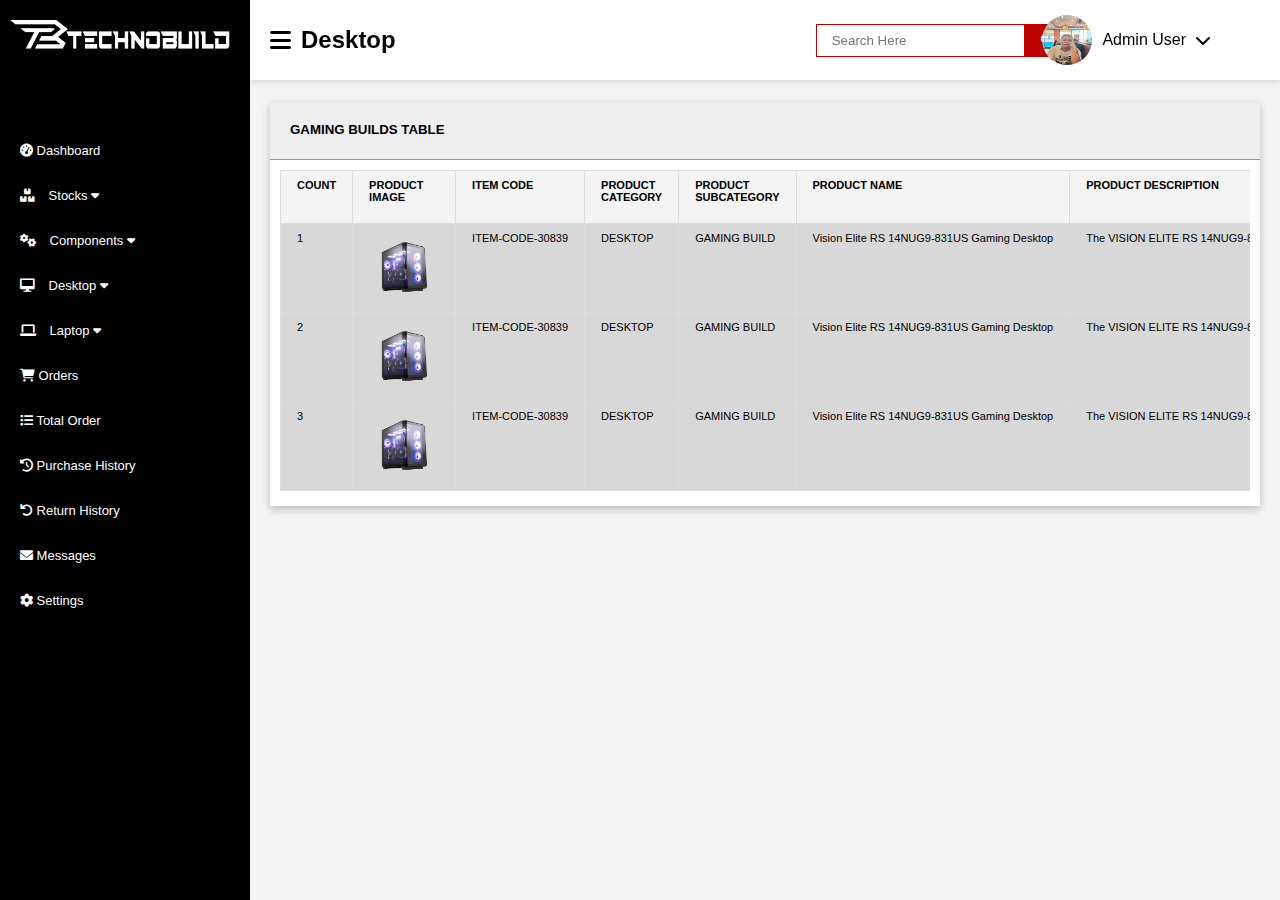
<file: admin-dashboard/desktop-gaming.html>
<!DOCTYPE html>
<html lang="en">

<head>
    <meta charset="UTF-8">
    <meta name="viewport" content="width=device-width, initial-scale=1.0">
    <title>Desktop</title>
    <link rel="stylesheet" href="desktop-gaming.css">
    <link rel="icon" href="./images/Asset 2.png" type="image/png">
    <link rel="stylesheet" href="https://cdnjs.cloudflare.com/ajax/libs/font-awesome/6.0.0-beta3/css/all.min.css">

</head>

<body>

    <!-- Side Navbar Section -->
    <div class="sidenav">
        <div class="logo-dashboard">
            <img src="./images/Final-Logo-2.png" alt="">
        </div>
        <a href="index.html">
            <i class="fa fa-tachometer-alt"></i> Dashboard
        </a>

        <button class="dropdown-btn">
            <i class="fa fa-boxes"></i> Stocks
            <i class="fa fa-caret-down"></i>
        </button>
        <div class="dropdown-container">
            <a href="./add-prods.html">
                <i class="fa fa-plus"></i> Adding Products
            </a>
        </div>

        <button class="dropdown-btn">
            <i class="fa fa-cogs"></i> Components
            <i class="fa fa-caret-down"></i>
        </button>
        <div class="dropdown-container">
            <a href="#chassing-fan"><i class="fa fa-fan"></i> Chassing Fan</a>
            <a href="#cpu-cooling"><i class="fa fa-thermometer-half"></i> CPU Cooling</a>
            <a href="#graphics-card"><i class="fa fa-video"></i> Graphics Card</a>
            <a href="#hdd"><i class="fa fa-hdd"></i> Hard Disk Drive</a>
            <a href="#ssd"><i class="fa fa-database"></i> Solid State Drive</a>
            <a href="#ram"><i class="fa fa-memory"></i> RAM</a>
            <a href="#motherboard"><i class="fa fa-microchip"></i> Motherboard</a>
            <a href="#pc-case"><i class="fa fa-desktop"></i> PC Case</a>
            <a href="#power-supply"><i class="fa fa-plug"></i> Power Supply</a>
            <a href="#processor"><i class="fa fa-microchip"></i> Processor</a>
        </div>

        <button class="dropdown-btn" id="desktop-btn">
            <i class="fa fa-desktop"></i> Desktop
            <i class="fa fa-caret-down"></i>
        </button>
        <div class="dropdown-container" id="desktop-dropdown">
            <a href="#gaming-build" id="gaming-build-link"><i class="fa fa-gamepad"></i> Gaming Build</a>
            <a href="#productivity-build" id="productivity-build-link"><i class="fa fa-briefcase"></i> Productivity
                Build</a>
            <a href="#home-build" id="home-build-link"><i class="fa fa-home"></i> Home Use Build</a>
        </div>

        <button class="dropdown-btn">
            <i class="fa fa-laptop"></i> Laptop
            <i class="fa fa-caret-down"></i>
        </button>
        <div class="dropdown-container">
            <a href="#gaming-laptop"><i class="fa fa-gamepad"></i> Gaming Laptop</a>
            <a href="#productivity-laptop"><i class="fa fa-briefcase"></i> Productivity Laptop</a>
            <a href="#chromebook"><i class="fa fa-laptop"></i> Chromebook</a>
        </div>

        <a href="#orders">
            <i class="fa fa-shopping-cart"></i> Orders
        </a>
        <a href="#total-order">
            <i class="fa fa-list"></i> Total Order
        </a>
        <a href="#purchase-history">
            <i class="fa fa-history"></i> Purchase History
        </a>
        <a href="#return-history">
            <i class="fa fa-undo"></i> Return History
        </a>
        <a href="#messages">
            <i class="fa fa-envelope"></i> Messages
        </a>
        <a href="#settings">
            <i class="fa fa-cog"></i> Settings
        </a>
    </div>
    <!-- Side Navbar Section -->

    <!-- Topbar Header Section -->
    <div class="topbar">
        <!-- Title and Dashboard icon -->
        <div class="title">
            <i class="fas fa-bars"></i>
            <span>Desktop</span> <!-- Display the page name here -->
        </div>

        <!-- Search box -->
        <div class="search-box">
            <input type="text" placeholder="Search Here">
            <button title="search"><i class="fas fa-search"></i></button>
        </div>

        <!-- User Profile -->
        <div class="user-profile">
            <img src="./images/peter24 (1).jpg" alt="User Profile"> <!-- Replace with the actual user image -->
            <span class="user-name">Admin User</span>
            <i class="fas fa-chevron-down dropdown-icon"></i>
        </div>
    </div>


    <!-- Main content -->
    <div class="main-content">
        <div class="head-main-content">
            <h5>GAMING BUILDS TABLE</h5>
        </div>
        <div class="product-details-table">
            <div class="table-wrapper">
                <table class="fl-table">
                    <thead>
                        <tr>
                            <th>COUNT</th>
                            <th>PRODUCT IMAGE</th>
                            <th>ITEM CODE</th>
                            <th>PRODUCT CATEGORY</th>
                            <th>PRODUCT SUBCATEGORY</th>
                            <th>PRODUCT NAME</th>
                            <th>PRODUCT DESCRIPTION</th>
                            <th>ADDITIONAL PRODUCT DESCRIPTION</th>
                            <th>OPERATING SYSTEM</th>
                            <th>CPU</th>
                            <th>MOTHERBOARD</th>
                            <th>GRAPHICS CARD</th>
                            <th>SSD HDD</th>
                            <th>HDD</th>
                            <th>POWER SUPPLY</th>
                            <th>POWER EFFICIENCY LEVEL</th>
                            <th>DIMENSIONS</th>
                            <th>WEIGHT</th>
                            <th>QUANTITY</th>
                            <th>PRICE</th>
                        </tr>
                    </thead>
                    <tbody>
                        <tr>
                            <td>1</td>
                            <td>
                                <a href="product-overview.html">
                                    <img src="./images/DESKTOP1.png" alt="Product Image" class="product-image">
                                </a>
                            </td>
                            <td class="truncate-text">ITEM-CODE-30839</td>
                            <td class="truncate-text">DESKTOP</td>
                            <td class="truncate-text">GAMING BUILD</td>
                            <td class="truncate-text">Vision Elite RS 14NUG9-831US Gaming Desktop</td>
                            <td class="truncate-text">The VISION ELITE RS 14NUG9-831US Gaming Desktop sets its sights on combining the very best in cutting-edge gaming technology from NVIDIA and Intel into a spectacular eye-catching design. If you got it flaunt it, built into the MSI Maestro chassis, a one-piece 270-degree tempered glass panel provides a panoramic view of the interior without obstructive metal at the corners, ensuring a seamless showcase of internal components. Discover unparalleled performance and see how the Vision Elite dominates in your favorite titles, ensuring an immersive and thrilling gaming experience in every game.</td>
                            <td class="truncate-text">Free 27" QHD G274QPF QD Gaming Monitor-Limited Time Offer
                                Windows 11 Pro
                                Intel Core™ i9-14900KF 3.2 GHz
                                NVIDIA® GeForce RTX 4080 SUPER (Vertical)
                                32GB (2 x 16GB) DDR5 6000 RGB  
                                2TB M.2 NVMe SSD
                                2.5 Gigabit Ethernet
                                Intel® Wi-Fi 7 | Bluetooth 5.4
                                MSI Z790 Motherboard - A durable, high-performance motherboard made for gaming
                                Liquid RGB Cooling - Keeps system stable and running great during long gaming sessions
                                Panoramic tempered glass panel - Showcase your top tier components in style
                                Powerful Wi-Fi 7 for unprecedented wireless network speeds and a stable gaming experience
                                Supports the latest DDR5 memory
                                PCIe Gen 5 bandwidth support, improved workloads, and render capabilities
                                Enrich your experience with the included MSI Center software.</td>
                            <td class="truncate-text">Windows 11 Pro</td>
                            <td class="truncate-text">14th Gen Intel® Core™ i9-14900KF</td>
                            <td class="truncate-text">PRO Z790 WIFI</td>
                            <td class="truncate-text">NVIDIA® GeForce RTX 4080 SUPER</td>
                            <td class="truncate-text">2TB M.2 NVMe</td>
                            <td class="truncate-text">-</td>
                            <td class="truncate-text">1000W</td>
                            <td class="truncate-text">80+ Gold</td>
                            <td class="truncate-text">18.5" x 11.81" x 18.66"</td>
                            <td class="truncate-text">47.3 Ibs (product) / 56.8 Ibs (package)</td>
                            <td class="truncate-text">10</td>
                            <td class="truncate-text">&#8369;120,195.05</td>
                        </tr>
                        <tr>
                            <td>2</td>
                            <td>
                                <a href="product-overview.html">
                                    <img src="./images/DESKTOP1.png" alt="Product Image" class="product-image">
                                </a>
                            </td>
                            <td class="truncate-text">ITEM-CODE-30839</td>
                            <td class="truncate-text">DESKTOP</td>
                            <td class="truncate-text">GAMING BUILD</td>
                            <td class="truncate-text">Vision Elite RS 14NUG9-831US Gaming Desktop</td>
                            <td class="truncate-text">The VISION ELITE RS 14NUG9-831US Gaming Desktop sets its sights on combining the very best in cutting-edge gaming technology from NVIDIA and Intel into a spectacular eye-catching design. If you got it flaunt it, built into the MSI Maestro chassis, a one-piece 270-degree tempered glass panel provides a panoramic view of the interior without obstructive metal at the corners, ensuring a seamless showcase of internal components. Discover unparalleled performance and see how the Vision Elite dominates in your favorite titles, ensuring an immersive and thrilling gaming experience in every game.</td>
                            <td class="truncate-text">Free 27" QHD G274QPF QD Gaming Monitor-Limited Time Offer
                                Windows 11 Pro
                                Intel Core™ i9-14900KF 3.2 GHz
                                NVIDIA® GeForce RTX 4080 SUPER (Vertical)
                                32GB (2 x 16GB) DDR5 6000 RGB  
                                2TB M.2 NVMe SSD
                                2.5 Gigabit Ethernet
                                Intel® Wi-Fi 7 | Bluetooth 5.4
                                MSI Z790 Motherboard - A durable, high-performance motherboard made for gaming
                                Liquid RGB Cooling - Keeps system stable and running great during long gaming sessions
                                Panoramic tempered glass panel - Showcase your top tier components in style
                                Powerful Wi-Fi 7 for unprecedented wireless network speeds and a stable gaming experience
                                Supports the latest DDR5 memory
                                PCIe Gen 5 bandwidth support, improved workloads, and render capabilities
                                Enrich your experience with the included MSI Center software.</td>
                            <td class="truncate-text">Windows 11 Pro</td>
                            <td class="truncate-text">14th Gen Intel® Core™ i9-14900KF</td>
                            <td class="truncate-text">PRO Z790 WIFI</td>
                            <td class="truncate-text">NVIDIA® GeForce RTX 4080 SUPER</td>
                            <td class="truncate-text">2TB M.2 NVMe</td>
                            <td class="truncate-text">Content 14</td>
                            <td class="truncate-text">Content 15</td>
                            <td class="truncate-text">Content 16</td>
                            <td class="truncate-text">Content 17</td>
                            <td class="truncate-text">Content 18</td>
                        </tr>
                        <tr>
                            <td>3</td>
                            <td>
                                <a href="product-overview.html">
                                    <img src="./images/DESKTOP1.png" alt="Product Image" class="product-image">
                                </a>
                            </td>
                            <td class="truncate-text">ITEM-CODE-30839</td>
                            <td class="truncate-text">DESKTOP</td>
                            <td class="truncate-text">GAMING BUILD</td>
                            <td class="truncate-text">Vision Elite RS 14NUG9-831US Gaming Desktop</td>
                            <td class="truncate-text">The VISION ELITE RS 14NUG9-831US Gaming Desktop sets its sights on combining the very best in cutting-edge gaming technology from NVIDIA and Intel into a spectacular eye-catching design. If you got it flaunt it, built into the MSI Maestro chassis, a one-piece 270-degree tempered glass panel provides a panoramic view of the interior without obstructive metal at the corners, ensuring a seamless showcase of internal components. Discover unparalleled performance and see how the Vision Elite dominates in your favorite titles, ensuring an immersive and thrilling gaming experience in every game.</td>
                            <td class="truncate-text">Free 27" QHD G274QPF QD Gaming Monitor-Limited Time Offer
                                Windows 11 Pro
                                Intel Core™ i9-14900KF 3.2 GHz
                                NVIDIA® GeForce RTX 4080 SUPER (Vertical)
                                32GB (2 x 16GB) DDR5 6000 RGB  
                                2TB M.2 NVMe SSD
                                2.5 Gigabit Ethernet
                                Intel® Wi-Fi 7 | Bluetooth 5.4
                                MSI Z790 Motherboard - A durable, high-performance motherboard made for gaming
                                Liquid RGB Cooling - Keeps system stable and running great during long gaming sessions
                                Panoramic tempered glass panel - Showcase your top tier components in style
                                Powerful Wi-Fi 7 for unprecedented wireless network speeds and a stable gaming experience
                                Supports the latest DDR5 memory
                                PCIe Gen 5 bandwidth support, improved workloads, and render capabilities
                                Enrich your experience with the included MSI Center software.</td>
                            <td class="truncate-text">Windows 11 Pro</td>
                            <td class="truncate-text">14th Gen Intel® Core™ i9-14900KF</td>
                            <td class="truncate-text">PRO Z790 WIFI</td>
                            <td class="truncate-text">NVIDIA® GeForce RTX 4080 SUPER</td>
                            <td class="truncate-text">2TB M.2 NVMe</td>
                            <td class="truncate-text">Content 14</td>
                            <td class="truncate-text">Content 15</td>
                            <td class="truncate-text">Content 16</td>
                            <td class="truncate-text">Content 17</td>
                            <td class="truncate-text">Content 18</td>
                        </tr>

                    </tbody>
                </table>
                
            </div>
        </div>
    </div>
    <!-- Main content -->



    <script>
        // Script to toggle dropdowns
        var dropdown = document.getElementsByClassName("dropdown-btn");
        var i;

        for (i = 0; i < dropdown.length; i++) {
            dropdown[i].addEventListener("click", function () {
                this.classList.toggle("active");
                var dropdownContent = this.nextElementSibling;
                if (dropdownContent.style.display === "block") {
                    dropdownContent.style.display = "none";
                } else {
                    dropdownContent.style.display = "block";
                }
            });
        }

        // Handle the dropdown show/hide
        document.getElementById('desktop-btn').addEventListener('click', function () {
            this.classList.toggle('active');
            var dropdownContainer = document.getElementById('desktop-dropdown');
            dropdownContainer.classList.toggle('show');
        });

        // Handle the active state for the links
        document.querySelectorAll('.dropdown-container a').forEach(function (link) {
            link.addEventListener('click', function () {
                // Remove 'active' class from all links
                document.querySelectorAll('.dropdown-container a').forEach(function (item) {
                    item.classList.remove('active');
                });

                // Add 'active' class to the clicked link
                this.classList.add('active');
            });
        });

    </script>

</body>

</html>
</file>
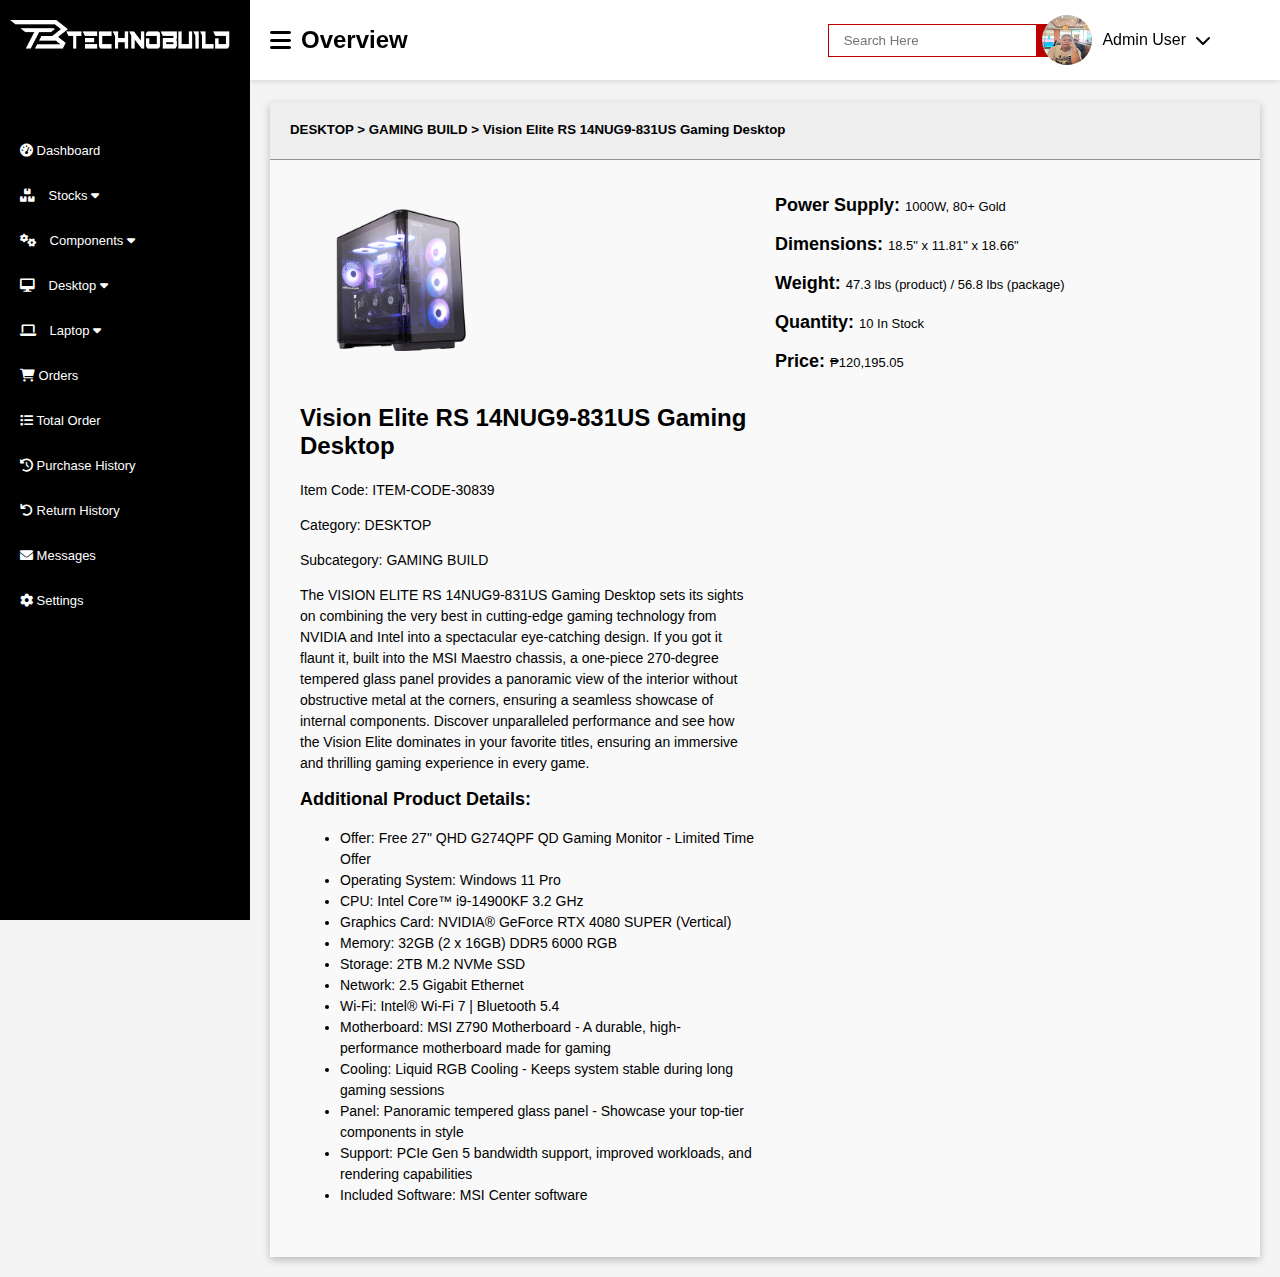
<file: admin-dashboard/product-overview.html>
<!DOCTYPE html>
<html lang="en">

<head>
    <meta charset="UTF-8">
    <meta name="viewport" content="width=device-width, initial-scale=1.0">
    <title>Product Overview</title>
    <link rel="stylesheet" href="product-overview.css">
    <link rel="icon" href="./images/Asset 2.png" type="image/png">
    <link rel="stylesheet" href="https://cdnjs.cloudflare.com/ajax/libs/font-awesome/6.0.0-beta3/css/all.min.css">

</head>

<body>

    <!-- Side Navbar Section -->
    <div class="sidenav">
        <div class="logo-dashboard">
            <img src="./images/Final-Logo-2.png" alt="">
        </div>
        <a href="#dashboard">
            <i class="fa fa-tachometer-alt"></i> Dashboard
        </a>

        <button class="dropdown-btn">
            <i class="fa fa-boxes"></i> Stocks
            <i class="fa fa-caret-down"></i>
        </button>
        <div class="dropdown-container">
            <a href="./add-prods.html">
                <i class="fa fa-plus"></i> Adding Products
            </a>
        </div>

        <button class="dropdown-btn">
            <i class="fa fa-cogs"></i> Components
            <i class="fa fa-caret-down"></i>
        </button>
        <div class="dropdown-container">
            <a href="#chassing-fan"><i class="fa fa-fan"></i> Chassing Fan</a>
            <a href="#cpu-cooling"><i class="fa fa-thermometer-half"></i> CPU Cooling</a>
            <a href="#graphics-card"><i class="fa fa-video"></i> Graphics Card</a>
            <a href="#hdd"><i class="fa fa-hdd"></i> Hard Disk Drive</a>
            <a href="#ssd"><i class="fa fa-database"></i> Solid State Drive</a>
            <a href="#ram"><i class="fa fa-memory"></i> RAM</a>
            <a href="#motherboard"><i class="fa fa-microchip"></i> Motherboard</a>
            <a href="#pc-case"><i class="fa fa-desktop"></i> PC Case</a>
            <a href="#power-supply"><i class="fa fa-plug"></i> Power Supply</a>
            <a href="#processor"><i class="fa fa-microchip"></i> Processor</a>
        </div>

        <button class="dropdown-btn">
            <i class="fa fa-desktop"></i> Desktop
            <i class="fa fa-caret-down"></i>
        </button>
        <div class="dropdown-container">
            <a href="desktop-gaming.html"><i class="fa fa-gamepad"></i> Gaming Build</a>
            <a href="#productivity-build"><i class="fa fa-briefcase"></i> Productivity Build</a>
            <a href="#home-build"><i class="fa fa-home"></i> Home Use Build</a>
        </div>

        <button class="dropdown-btn">
            <i class="fa fa-laptop"></i> Laptop
            <i class="fa fa-caret-down"></i>
        </button>
        <div class="dropdown-container">
            <a href="#gaming-laptop"><i class="fa fa-gamepad"></i> Gaming Laptop</a>
            <a href="#productivity-laptop"><i class="fa fa-briefcase"></i> Productivity Laptop</a>
            <a href="#chromebook"><i class="fa fa-laptop"></i> Chromebook</a>
        </div>

        <a href="#orders">
            <i class="fa fa-shopping-cart"></i> Orders
        </a>
        <a href="#total-order">
            <i class="fa fa-list"></i> Total Order
        </a>
        <a href="#purchase-history">
            <i class="fa fa-history"></i> Purchase History
        </a>
        <a href="#return-history">
            <i class="fa fa-undo"></i> Return History
        </a>
        <a href="#messages">
            <i class="fa fa-envelope"></i> Messages
        </a>
        <a href="#settings">
            <i class="fa fa-cog"></i> Settings
        </a>
    </div>
    <!-- Side Navbar Section -->

    <!-- Topbar Header Section -->
    <div class="topbar">
        <!-- Title and Dashboard icon -->
        <div class="title">
            <i class="fas fa-bars"></i>
            <span>Overview</span> <!-- Display the page name here -->
        </div>

        <!-- Search box -->
        <div class="search-box">
            <input type="text" placeholder="Search Here">
            <button title="search"><i class="fas fa-search"></i></button>
        </div>

        <!-- User Profile -->
        <div class="user-profile">
            <img src="./images/peter24 (1).jpg" alt="User Profile"> <!-- Replace with the actual user image -->
            <span class="user-name">Admin User</span>
            <i class="fas fa-chevron-down dropdown-icon"></i>
        </div>
    </div>


    <!-- Main content -->
    <div class="main-content">
        <div class="head-main-content">
            <h5>DESKTOP > GAMING BUILD > Vision Elite RS 14NUG9-831US Gaming Desktop</h5>
        </div>
        <div class="product-details-table">
            <div class="product-overview">
                <div class="product-overview-first">
                    <div class="product-image">
                        <a href="product-overview.html">
                            <img src="./images/DESKTOP1.png" alt="Product Image" class="product-image-large">
                        </a>
                    </div>
                    <h2>Vision Elite RS 14NUG9-831US Gaming Desktop</h2>
                    <p class="item-code">Item Code: ITEM-CODE-30839</p>
                    <p class="category">Category: DESKTOP</p>
                    <p class="subcategory">Subcategory: GAMING BUILD</p>
                    <p class="description">
                        The VISION ELITE RS 14NUG9-831US Gaming Desktop sets its sights on combining the very best in cutting-edge gaming technology from NVIDIA and Intel into a spectacular eye-catching design. If you got it flaunt it, built into the MSI Maestro chassis, a one-piece 270-degree tempered glass panel provides a panoramic view of the interior without obstructive metal at the corners, ensuring a seamless showcase of internal components. Discover unparalleled performance and see how the Vision Elite dominates in your favorite titles, ensuring an immersive and thrilling gaming experience in every game.
                    </p>
                    <h3>Additional Product Details:</h3>
                    <ul>
                        <li>Offer: Free 27" QHD G274QPF QD Gaming Monitor - Limited Time Offer</li>
                        <li>Operating System: Windows 11 Pro</li>
                        <li>CPU: Intel Core™ i9-14900KF 3.2 GHz</li>
                        <li>Graphics Card: NVIDIA® GeForce RTX 4080 SUPER (Vertical)</li>
                        <li>Memory: 32GB (2 x 16GB) DDR5 6000 RGB</li>
                        <li>Storage: 2TB M.2 NVMe SSD</li>
                        <li>Network: 2.5 Gigabit Ethernet</li>
                        <li>Wi-Fi: Intel® Wi-Fi 7 | Bluetooth 5.4</li>
                        <li>Motherboard: MSI Z790 Motherboard - A durable, high-performance motherboard made for gaming</li>
                        <li>Cooling: Liquid RGB Cooling - Keeps system stable during long gaming sessions</li>
                        <li>Panel: Panoramic tempered glass panel - Showcase your top-tier components in style</li>
                        <li>Support: PCIe Gen 5 bandwidth support, improved workloads, and rendering capabilities</li>
                        <li>Included Software: MSI Center software</li>
                    </ul>
                </div>
                <div class="product-overview-second">
                    <h3>Power Supply: <span>1000W, 80+ Gold</span></h3>
                    <h3>Dimensions: <span>18.5" x 11.81" x 18.66"</span></h3>
                    <h3>Weight: <span>47.3 lbs (product) / 56.8 lbs (package)</span></h3>
                    <h3>Quantity: <span>10 In Stock</span></h3>
                    <h3>Price: <span>&#8369;120,195.05</span></h3>
                </div>
            </div>            
        </div>
    </div>
    
    <!-- Main content -->



    <script>
        // Script to toggle dropdowns
        var dropdown = document.getElementsByClassName("dropdown-btn");
        var i;

        for (i = 0; i < dropdown.length; i++) {
            dropdown[i].addEventListener("click", function () {
                this.classList.toggle("active");
                var dropdownContent = this.nextElementSibling;
                if (dropdownContent.style.display === "block") {
                    dropdownContent.style.display = "none";
                } else {
                    dropdownContent.style.display = "block";
                }
            });
        }
    </script>

</body>

</html>
</file>
<file: admin-dashboard/style.css>
/* Basic styles for the sidebar */
body {
    font-family: 'Gill Sans', 'Gill Sans MT', Calibri, 'Trebuchet MS', sans-serif;
    margin: 0;
    padding: 0;
    background-color: #f4f4f4;
}

/* Topbar styling */
.topbar {
    display: flex;
    position: sticky; /* Use sticky to make the topbar stick when scrolling */
    top: 0; /* Stick at the top */
    margin-left: 250px; /* Adjust for the sidebar width */
    justify-content: space-between;
    align-items: center;
    background-color: #fff; /* Background color */
    padding: 15px 10px;
    box-shadow: 0 2px 5px rgba(0, 0, 0, 0.1); /* Light shadow for better separation */
    z-index: 1000; /* Ensure it's on top of other elements */
}

/* Dashboard title */
.topbar .title {
    display: flex;
    align-items: center;
    font-size: 24px;
    font-weight: bold;
}

.topbar .title i {
    margin-right: 10px; /* Spacing between icon and text */
}


/* .search-box {
    display: flex;
    align-items: center;
    flex: 1; 
    width: 200px;
    margin-left: 20px;
    margin-right: 20px;
}

.search-box input[type="text"] {
    width: 400px;
    margin-left: 400px; 
    padding: 8px 15px;
    border: 1px solid #b00;
    outline: none;
}

.search-box button {
    padding: 9px 16px;
    border: none;
    background-color: #b00; 
    color: white;
    cursor: pointer;
}

.search-box button:hover {
    background-color: #d00; 
} */

/* User profile */
.user-profile {
    display: flex;
    align-items: center;
    margin-right: 50px; /* Space between user profile and the edge */
}

.user-profile img {
    width: 50px;
    height: 50px;
    border-radius: 50%; /* Circular profile picture */
    margin-right: 10px; /* Space between image and name */
}

.user-profile .user-name {
    margin-right: 10px; /* Space between username and dropdown icon */
}

.user-profile .dropdown-icon {
    cursor: pointer;
}


.sidenav-menu {
    height: 100vh;
    width: 250px;
    position: fixed;
    background-color: #000000;
    padding-top: 20px;
    overflow-x: hidden;
}

.logo-dashboard img {
    width: 220px;
    margin-bottom: 70px;
    margin-left: 10px;
}

.sidebar-menu.collapsed {
    width: 70px;
}

/* Adjust icon positions when collapsed */
.sidebar-menu.collapsed ul li a {
    justify-content: center;
}

/* Hide the sidebar title and text when collapsed */
.sidebar-menu.collapsed .sidebar-title,
.sidebar-menu.collapsed ul li a span,
.sidebar-menu.collapsed .sidebar-dropdown .dropdown-icon {
    display: none;
}

.sidebar-menu h2 {
    font-size: 20px;
    margin-bottom: 20px;
    margin-left: 30px;
}

.sidebar-menu ul {
    list-style-type: none;
    padding: 0;
}

.sidebar-menu ul li {
    margin: 10px 0;
}

/* Main menu links */
.sidebar-menu ul li a {
    color: #ecf0f1;
    text-decoration: none;
    font-size: 12px;
    display: flex;
    align-items: center;
    padding: 10px;
    border-radius: 4px;
    transition: background-color 0.3s;
}

.sidebar-menu ul li a i {
    margin-right: 10px; /* Add space between icon and text */
    font-size: 15px; /* Icon size */
}

.sidebar-menu ul li a:hover {
    background-color: #34495e;
}

/* Active menu item */
.sidebar-menu ul li a.active {
    background-color: #2980b9;
    color: #ffffff;
}

.sidebar-menu ul li a.active i {
    color: #ffffff;
}

/* Dropdown styling */
.sidebar-dropdown-btn {
    cursor: pointer;
}

.sidebar-dropdown-content {
    display: none;
    list-style-type: none;
    padding: 0;
    margin: 5px 0 0 15px;
}

/* Dropdown menu links */
.sidebar-dropdown-content li a {
    font-size: 12px;
    padding: 8px;
    color: #bdc3c7;
    display: flex;
    align-items: center;
    border-radius: 4px;
}

.sidebar-dropdown-content li a:hover {
    background-color: #34495e;
    color: #ecf0f1;
}

.sidebar-dropdown-content li a.active {
    background-color: #2980b9;
    color: #ffffff;
}

/* Active dropdown */
.sidebar-menu .sidebar-dropdown.active .sidebar-dropdown-content {
    display: block;
}

.sidebar-menu .sidebar-dropdown .dropdown-icon {
    margin-left: auto; /* Move the dropdown icon to the far right */
    transition: transform 0.3s;
}

.main-content {
    margin-left: 260px;
    padding: 20px;
}
</file>
<file: search.css>
body {
    font-family: Arial, sans-serif;
    background-color: #f4f4f4;
    margin: 0;
    padding: 0;
}

.container {
    margin: 50px auto;
    padding: 20px;
    background-color: #fff;
    border-radius: 8px;
    box-shadow: 0 0 10px rgba(0, 0, 0, 0.1);
}

h1 {
    text-align: center;
    color: #333;
}

.search-section {
    text-align: center;
    margin-bottom: 20px;
}

.search-section input {
    padding: 10px;
    width: 200px;
    border: 1px solid #ccc;
    border-radius: 4px;
}

.search-section button {
    padding: 10px 20px;
    background-color: #28a745;
    color: #fff;
    border: none;
    border-radius: 4px;
    cursor: pointer;
}

.search-section button:hover {
    background-color: #218838;
}

.profile-section {
    display: flex;
    gap: 20px;
    margin-top: 20px;
}

.left-section {
    flex: 1;
    text-align: center;
}

.profile-image img {
    width: 150px;
    height: 150px;
    border-radius: 50%;
    object-fit: cover;
    border: 2px solid #ccc;
}

.dropdowns {
    margin-top: 20px;
}

.dropdowns select {
    width: 100%;
    padding: 8px;
    margin-bottom: 10px;
    border: 1px solid #ccc;
    border-radius: 4px;
}

.submit-button {
    padding: 10px 20px;
    background-color: #007bff;
    color: #fff;
    border: none;
    border-radius: 4px;
    cursor: pointer;
}

.submit-button:hover {
    background-color: #0056b3;
}

.right-section {
    flex: 2;
}

.right-section h2 {
    margin-bottom: 20px;
    color: #333;
}

.right-section p {
    margin: 10px 0;
}

.buttons {
    margin-top: 20px;
}

.buttons button {
    padding: 10px 20px;
    margin-right: 10px;
    background-color: #007bff;
    color: #fff;
    border: none;
    border-radius: 4px;
    cursor: pointer;
}

.buttons button:hover {
    background-color: #0056b3;
}

.hidden {
    display: none;
}
</file>
<file: admin-dashboard/add-prods.css>
body {
    font-family: 'Gill Sans', 'Gill Sans MT', Calibri, 'Trebuchet MS', sans-serif;
    margin: 0;
    padding: 0;
    background-color: #cecece;
}

/* Topbar Section CSS */
.topbar {
    display: flex;
    position: sticky;
    top: 0;
    margin-left: 250px;
    justify-content: space-between;
    align-items: center;
    background-color: #fff;
    padding: 15px 20px;
    box-shadow: 0 2px 5px rgba(0, 0, 0, 0.1);
    z-index: 1000;
}

.topbar .title {
    display: flex;
    align-items: center;
    font-size: 24px;
    font-weight: bold;
}

.topbar .title i {
    margin-right: 10px;
}

.search-box {
    display: flex;
    align-items: center;
    flex: 1;
    width: 200px;
    margin-left: 20px;
    margin-right: 20px;
}

.search-box input[type="text"] {
    width: 400px;
    margin-left: 400px;
    padding: 8px 15px;
    border: 1px solid #b00;
    outline: none;
}

.search-box button {
    padding: 9px 16px;
    border: none;
    background-color: #b00;
    color: white;
    cursor: pointer;
}

.search-box button:hover {
    background-color: #d00;
}

.user-profile {
    display: flex;
    align-items: center;
    margin-right: 50px;
}

.user-profile img {
    width: 50px;
    height: 50px;
    object-fit: cover;
    border-radius: 50%;
    margin-right: 10px;
}

.user-profile .user-name {
    margin-right: 10px;
}

.user-profile .dropdown-icon {
    cursor: pointer;
}

/* Sidenav CSS */
.sidenav {
    height: 100vh;
    width: 250px;
    position: fixed;
    background-color: #000000;
    padding-top: 20px;
    overflow-x: hidden;
}

.logo-dashboard img {
    width: 220px;
    margin-bottom: 70px;
    margin-left: 10px;
}

.sidenav a, .dropdown-btn {
    padding: 15px 20px;
    text-decoration: none;
    font-size: 13px;
    color: #fff;
    display: block;
    border: none;
    background: none;
    text-align: left;
    cursor: pointer;
    outline: none;
    width: 100%;
}

.sidenav a:hover, .dropdown-btn:hover {
    background-color: #b00;
}

.dropdown-container {
    display: none;
    background-color: #383838;
    padding-left: 20px;
}

.sidenav .active {
    background-color: #b00;
    color: white;
}

.dropdown-btn i {
    margin-right: 10px;
}

.dropdown-container a {
    font-size: 11px;
}
/* Sidenav CSS */


/* Main Content Section */
.main-content {
    margin-left: 270px;
    padding-bottom: 5px;
    height: auto;
    margin-top: 20px;
    margin-right: 20px;
    margin-bottom: 20px;;
    background-color: rgb(253, 253, 253);
    box-shadow: rgba(0, 0, 0, 0.24) 0px 3px 8px;
}

.header-main-content {
    margin-bottom: 15px;
    background-color: #eeeeee;
}

.head-main-content {
    background-color: #eeeeee;
    border-bottom: 1px solid rgb(148, 148, 148);
    padding: 15px;
}

.head-main-content button {
    padding: 8px 12px;
    margin-left: 10px;
    color: white;
    border: none;
    background-color: #000000;
    cursor: pointer;
}
.head-main-content button:hover {
    background-color: #b00;

}

.add-prods {
    display: none;
    padding-left: 10px;
    background-color: #e6e6e6;
    margin: 15px;
    margin-top: 15px;
}


.category-details {
    display: flex;
    align-items: center;
    padding: 10px;
    gap: 10px;
}

.category h5 {
    margin: 0;
    font-size: 10px;
    color: #000000;
}

.dropdown-selection select {
    padding: 8px 12px;
    font-size: 11px;
    border: 1px solid #ccc;
    outline: none;
    cursor: pointer;
    width: 190px;
}

.dropdown-selection input {
    padding: 8px 12px;
    font-size: 13px;
    background-color: #fff;
    border: 1px solid #ccc;
    outline: none;
    width: 150px;
}

.dropdown-selection select:focus {
    border-color: #b00;
}

.product-details-category {
    margin-bottom: 10px;
    margin-left: 10px;
}

.divider {
    margin-top: 10px;
    margin-bottom: 10px;
    border-bottom: 1px solid #383838;
    margin-right: 10px;
}

textarea {
    resize: vertical; /* Allows resizing only vertically */
    width: 100%; /* Ensures the textarea maintains its full width */
    box-sizing: border-box; /* Ensures padding and border don't affect the width */
}

.detail-name {
    display: flex;
    align-items: center;
    gap: 10px;
    margin-left: 10px;
}
.product-detail-name input {
    border: none;
    padding: 6px 12px;
    width: 350px;
}

/* Main Content Section */


.product-specs h5 {
    text-align: left;
    padding-right: 10px;
}

.product-specs input{
    width: 100%;
    padding: 5px;
    border: 1px solid #ccc;
}

.product-specs textarea {
    width: 100%;
    padding: 10px;
    height: auto; /* Adjusted padding to ensure content is near the top-left */
    border: 1px solid #ccc;
    resize: vertical; /* Keeps the resize vertical only if that's needed */
    box-sizing: border-box; /* Ensures padding doesn't affect width */
    overflow: auto; /* Ensures scrollbar appears if needed */
}

.breadcrumb-product-category {
    display: flex; /* Arrange items in a row */
    align-items: center; /* Vertically center the text */
    gap: 5px; /* Add space between the elements */
    margin-left: 50px;
}

.breadcrumb-product-category h5, 
.breadcrumb-product-category span {
    margin: 0; /* Remove default margins */
    font-size: 12px; /* Adjust font size if needed */
}

.breadcrumb-product-category span {
    padding: 0 5px;
    font-weight: 600; /* Add padding around the '>' character */
}

.upload-container {
    margin-top: 20px;
}

.upload-label {
    display: block;
    margin-bottom: 10px;
    font-size: 16px;
    font-weight: bold;
}

#photo-upload {
    margin-bottom: 20px;
}

.photo-preview {
    display: flex;
    flex-wrap: wrap;
    gap: 10px;
    margin-top: 10px;
}

.photo-preview img {
    width: 100px;
    height: 100px;
    object-fit: cover;
    border-radius: 5px;
    border: 1px solid #ccc;
}

.warning-message {
    color: red;
    font-size: 14px;
}


.product-head-title {
    display: flex;
    justify-content: space-between; /* Distributes space evenly between first and second sections */
    gap: 100px;
    margin: 0 100px;
}

.product-title .product-title-section {
    width: 575px;
}

.product-section-one, 
.product-section-one {
    display: flex;
    justify-content: space-between; /* Distributes space evenly between first and second sections */
    gap: 100px;
    margin: 0 100px; /* Adds margin to the left and right */
}

.product-section-first,
.product-section-second {
    flex: 1; /* Makes both sections take equal width */
}

.product-section-first div,
.product-section-second div {
    display: flex;
    flex-direction: column;
    margin-bottom: 5px; /* Adds space between each input block */
}

h5 {
    margin-bottom: 5px; /* Adds space between the label and input */
}

input[type="text"] {
    width: 100%; /* Ensures input fields take full width of their container */
    padding: 8px; /* Adds some padding inside the input fields */
    border: 1px solid #ccc; /* Basic border styling */
    box-sizing: border-box; /* Ensures padding doesn't affect input width */
}

.product-additional-info {
    display: flex;
    justify-content: flex-end;
    align-items: flex-end;
    gap: 20px;
    padding-bottom: 20px; /* Add padding instead of margin */
    margin-right: 100px; /* Add padding instead of margin */
}

.product-additional-info div {
    display: flex;
    flex-direction: column;
}

.product-additional-info input {
    width: 150px;
    padding: 5px;
    margin-top: 5px;
    border: 1px solid #ccc;
}

.submit-btn {
    padding: 10px 20px;
    background-color: #000000;
    color: white;
    border: none;
    cursor: pointer;
}

.submit-btn:hover {
    background-color: #131313;
}
</file>
<file: admin-dashboard/desktop-gaming.css>
/* Basic styles for the sidebar */
body {
    font-family: 'Gill Sans', 'Gill Sans MT', Calibri, 'Trebuchet MS', sans-serif;
    margin: 0;
    padding: 0;
    background-color: #f4f4f4;
}

/* Topbar styling */
.topbar {
    display: flex;
    position: sticky; /* Use sticky to make the topbar stick when scrolling */
    top: 0; /* Stick at the top */
    margin-left: 250px; /* Adjust for the sidebar width */
    justify-content: space-between;
    align-items: center;
    background-color: #fff; /* Background color */
    padding: 15px 20px;
    box-shadow: 0 2px 5px rgba(0, 0, 0, 0.1); /* Light shadow for better separation */
    z-index: 1000; /* Ensure it's on top of other elements */
}

/* Dashboard title */
.topbar .title {
    display: flex;
    align-items: center;
    font-size: 24px;
    font-weight: bold;
}

.topbar .title i {
    margin-right: 10px; /* Spacing between icon and text */
}

/* Search bar */
.search-box {
    display: flex;
    align-items: center;
    flex: 1; /* This ensures the search box takes up available space */
    width: 200px;
    margin-left: 20px;
    margin-right: 20px;
}

.search-box input[type="text"] {
    width: 400px; /* Adjust the width of the search box */
    margin-left: 400px; /* Centering the search bar */
    padding: 8px 15px;
    border: 1px solid #b00; /* Border color */
    outline: none;
}

.search-box button {
    padding: 9px 16px;
    border: none;
    background-color: #b00; /* Red button background */
    color: white;
    cursor: pointer;
}

.search-box button:hover {
    background-color: #d00; /* Darker red on hover */
}

/* User profile */
.user-profile {
    display: flex;
    align-items: center;
    margin-right: 50px; /* Space between user profile and the edge */
}

.user-profile img {
    width: 50px;
    height: 50px;
    border-radius: 50%; /* Circular profile picture */
    margin-right: 10px; /* Space between image and name */
}

.user-profile .user-name {
    margin-right: 10px; /* Space between username and dropdown icon */
}

.user-profile .dropdown-icon {
    cursor: pointer;
}


.sidenav {
    height: 100vh;
    width: 250px;
    position: fixed;
    background-color: #000000;
    padding-top: 20px;
    overflow-x: hidden;
}

.logo-dashboard img {
    width: 220px;
    margin-bottom: 70px;
    margin-left: 10px;
}

.sidenav a, .dropdown-btn {
    padding: 15px 20px;
    text-decoration: none;
    font-size: 13px;
    color: #fff;
    display: block;
    border: none;
    background: none;
    text-align: left;
    cursor: pointer;
    outline: none;
    width: 100%;
}

.sidenav a:hover, .dropdown-btn:hover {
    background-color: #b00;
}

.dropdown-container {
    display: none;
    background-color: #383838;
    padding-left: 20px;
}

.sidenav .active {
    background-color: #b00;
    color: white;
}

.active {
    background-color: #b00;
    color: white;
}

/* Toggle icon */
.dropdown-btn i {
    margin-right: 10px;
}

.dropdown-container a {
    font-size: 11px;
}

.main-content {
    margin-left: 270px;
    padding-bottom: 5px;
    height: auto;
    margin-top: 20px;
    margin-right: 20px;
    margin-bottom: 20px;
    background-color: rgb(253, 253, 253);
    box-shadow: rgba(0, 0, 0, 0.24) 0px 3px 8px;
}

.head-main-content {
    background-color: #eeeeee;
    border-bottom: 1px solid rgb(148, 148, 148);
}

.head-main-content h5 {
    padding-top: 20px;
    padding-left: 20px;
}

.product-details-table {
    margin-bottom: 10px;
    margin-left: 10px;
    margin-right: 10px;
}
.table-wrapper {
    width: 100%;
    overflow-x: auto; /* Allows horizontal scrolling */
    margin-top: 10px;
    background-color: #d8d8d8;
}

.fl-table {
    width: 100%; /* Ensures table takes full width of the container */
    border-collapse: collapse;
    table-layout: auto; /* Allow columns to adjust dynamically */
}

.fl-table td, .fl-table th {
    padding: 8px 16px; /* Standardize padding */
    font-size: 11px; /* Adjust text size */
    border: 1px solid #ddd; /* Add border to make it clear */
    text-align: left;
    vertical-align: top; /* Align content to the top */
    word-wrap: break-word; /* Ensures text breaks properly within columns */
}

.fl-table thead th {
    background-color: #f4f4f4; /* Light gray background for the header */
    font-weight: bold;
    font-size: 11px;
}

.truncate-text {
    max-width: 300px; /* Limit the width for large text fields */
    overflow: hidden;
    text-overflow: ellipsis; /* Adds '...' for truncated content */
    white-space: nowrap; /* Ensure text stays in a single line */
}

@media screen and (max-width: 768px) {
    .fl-table td, .fl-table th {
        font-size: 10px; /* Adjust font size for smaller screens */
    }
    .truncate-text {
        max-width: 200px; /* Reduce truncation width on smaller screens */
    }
}

.product-image {
    width: 70px; /* Set desired width */
    height: auto; /* Maintain aspect ratio */
    object-fit: contain; /* Ensure image fits within the boundaries */
    cursor: pointer;
    transition: opacity 0.3s ease;
}

.product-image:hover {
    opacity: 0.7;
}
</file>
<file: admin-dashboard/product-overview.css>
/* Basic styles for the sidebar */
body {
    font-family: 'Gill Sans', 'Gill Sans MT', Calibri, 'Trebuchet MS', sans-serif;
    margin: 0;
    padding: 0;
    background-color: #f4f4f4;
}

/* Topbar styling */
.topbar {
    display: flex;
    position: sticky; /* Use sticky to make the topbar stick when scrolling */
    top: 0; /* Stick at the top */
    margin-left: 250px; /* Adjust for the sidebar width */
    justify-content: space-between;
    align-items: center;
    background-color: #fff; /* Background color */
    padding: 15px 20px;
    box-shadow: 0 2px 5px rgba(0, 0, 0, 0.1); /* Light shadow for better separation */
    z-index: 1000; /* Ensure it's on top of other elements */
}

/* Dashboard title */
.topbar .title {
    display: flex;
    align-items: center;
    font-size: 24px;
    font-weight: bold;
}

.topbar .title i {
    margin-right: 10px; /* Spacing between icon and text */
}

/* Search bar */
.search-box {
    display: flex;
    align-items: center;
    flex: 1; /* This ensures the search box takes up available space */
    width: 200px;
    margin-left: 20px;
    margin-right: 20px;
}

.search-box input[type="text"] {
    width: 400px; /* Adjust the width of the search box */
    margin-left: 400px; /* Centering the search bar */
    padding: 8px 15px;
    border: 1px solid #b00; /* Border color */
    outline: none;
}

.search-box button {
    padding: 9px 16px;
    border: none;
    background-color: #b00; /* Red button background */
    color: white;
    cursor: pointer;
}

.search-box button:hover {
    background-color: #d00; /* Darker red on hover */
}

/* User profile */
.user-profile {
    display: flex;
    align-items: center;
    margin-right: 50px; /* Space between user profile and the edge */
}

.user-profile img {
    width: 50px;
    height: 50px;
    border-radius: 50%; /* Circular profile picture */
    margin-right: 10px; /* Space between image and name */
}

.user-profile .user-name {
    margin-right: 10px; /* Space between username and dropdown icon */
}

.user-profile .dropdown-icon {
    cursor: pointer;
}


.sidenav {
    height: 100vh;
    width: 250px;
    position: fixed;
    background-color: #000000;
    padding-top: 20px;
    overflow-x: hidden;
}

.logo-dashboard img {
    width: 220px;
    margin-bottom: 70px;
    margin-left: 10px;
}

.sidenav a, .dropdown-btn {
    padding: 15px 20px;
    text-decoration: none;
    font-size: 13px;
    color: #fff;
    display: block;
    border: none;
    background: none;
    text-align: left;
    cursor: pointer;
    outline: none;
    width: 100%;
}

.sidenav a:hover, .dropdown-btn:hover {
    background-color: #b00;
}

.dropdown-container {
    display: none;
    background-color: #383838;
    padding-left: 20px;
}

.sidenav .active {
    background-color: #b00;
    color: white;
}

/* Toggle icon */
.dropdown-btn i {
    margin-right: 10px;
}

.dropdown-container a {
    font-size: 11px;
}

.main-content {
    margin-left: 270px;
    padding-bottom: 5px;
    height: auto;
    margin-top: 20px;
    margin-right: 20px;
    margin-bottom: 20px;
    background-color: #f9f9f9;
    box-shadow: rgba(0, 0, 0, 0.24) 0px 3px 8px;
}

.head-main-content {
    background-color: #eeeeee;
    border-bottom: 1px solid rgb(148, 148, 148);
}

.head-main-content h5 {
    padding-top: 20px;
    padding-left: 20px;
}

.product-details-table {
    margin-bottom: 10px;
    margin-left: 10px;
    margin-right: 10px;
}

.product-overview {
    display: flex; /* Use Flexbox to align children in a row */
    justify-content: space-between; /* Optional: space out the sections */
    padding: 20px; /* Add padding for better spacing */
    background-color: #f9f9f9; /* Optional: background color */
}

.product-overview-first {
    flex: 2; /* Take up twice as much space as the second section */
    margin-right: 20px; /* Space between the two sections */
}

.product-overview-second {
    flex: 2; /* Take up less space */
}

.product-overview-second span {
    font-weight: 500;
    font-size: 13px;
}

.product-image-large {
    width: 200px; /* Ensure the image is responsive */
    height: auto; /* Maintain aspect ratio */
}

/* Optional styling for headings and paragraphs */
h2 {
    font-size: 24px;
}

h3 {
    font-size: 18px;
    margin-top: 15px; /* Spacing above headings */
}

p, li {
    font-size: 14px;
    line-height: 1.5;
}
</file>
